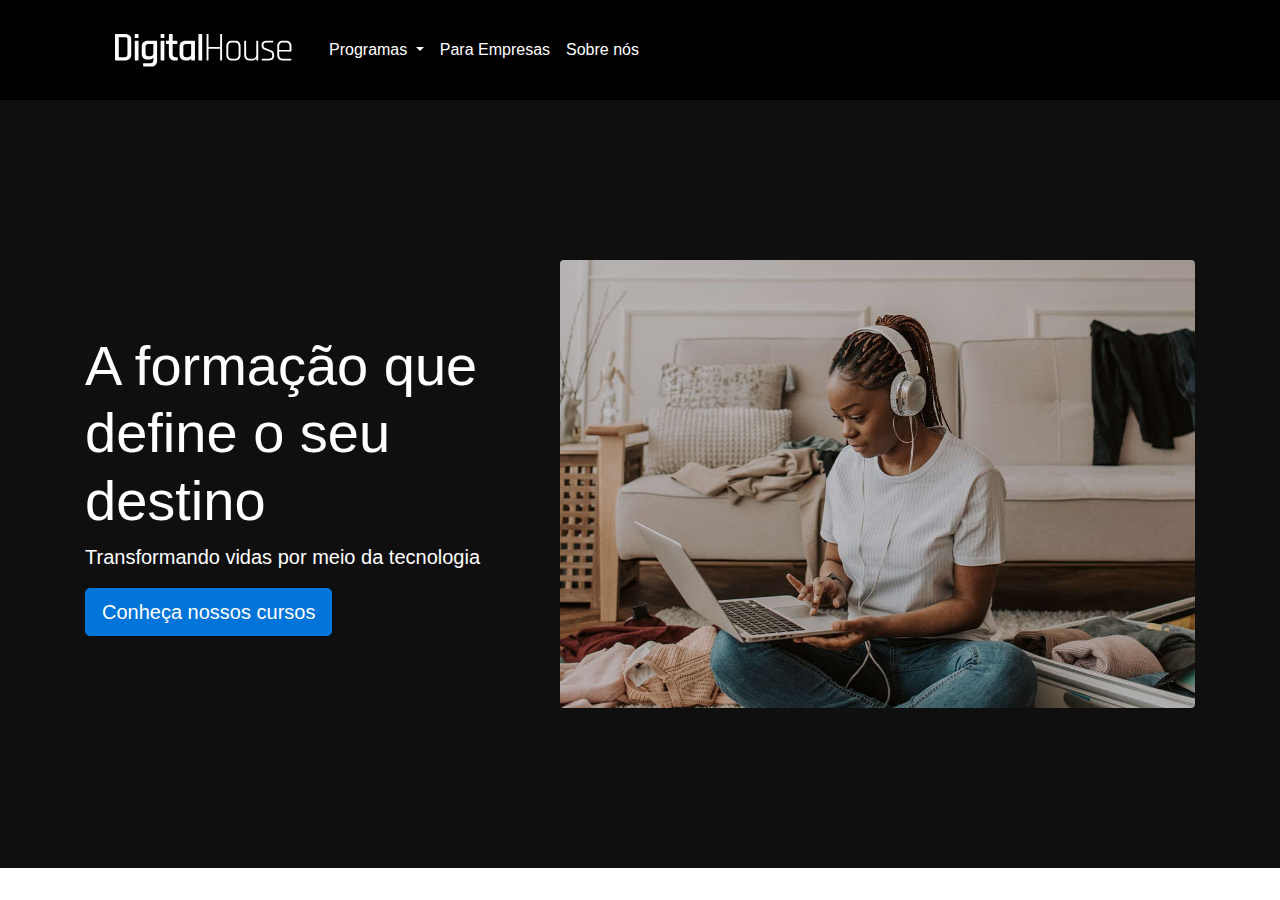
<file: digitalhouse/ctd/2-front-1/_projeto_/index.html>
<!DOCTYPE html>
<html lang="pt-br">
<head>
    <meta charset="UTF-8">
    <meta http-equiv="X-UA-Compatible" content="IE=edge">
    <meta name="viewport" content="width=device-width, initial-scale=1, shrink-to-fit=no">
    <link rel="preconnect" href="https://fonts.googleapis.com">
    <link rel="preconnect" href="https://fonts.gstatic.com">
    <link rel="stylesheet" data-href="https://fonts.googleapis.com/css2?family=Inter:wght@400;500;600;700;800&amp;display=swap">
    <link rel="stylesheet" href="./public/style.css">
    <title>Digital House</title>
</head>
<body>
    <!-- 1. Navegação Principal -->
    <div class="container-fluid bg-dark">
        <div class="container">
            <div class="row">
                <div class="col-12">
                    <nav class="navbar navbar-expand-lg py-3">
                        <a class="navbar-brand text-white" href="#">
                            <svg width="204" height="58" viewBox="0 0 204 58" fill="none" xmlns="http://www.w3.org/2000/svg">
                                <path d="M28.6377 14.5754C27.573 13.5294 26.0942 13.0063 24.2012 13.0063H14.667C14.5758 12.9928 14.4826 13.0011 14.3952 13.0306C14.3078 13.06 14.2287 13.1099 14.1644 13.1759C14.1001 13.242 14.0525 13.3224 14.0255 13.4105C13.9985 13.4985 13.9928 13.5918 14.009 13.6825V38.7941C13.9962 38.8834 14.0044 38.9744 14.0329 39.0599C14.0615 39.1455 14.1096 39.2232 14.1734 39.287C14.2373 39.3507 14.3151 39.3988 14.4008 39.4272C14.4865 39.4557 14.5776 39.4639 14.667 39.4511H24.2012C26.0857 39.4511 27.5645 38.9196 28.6377 37.8565C29.7109 36.7934 30.2432 35.3232 30.2347 33.4459V18.1824C30.2475 16.2721 29.7077 15.6183 28.6377 14.5754ZM26.4498 33.2832C26.4498 35.1967 25.5193 36.1535 23.6582 36.1535H18.1964C18.1385 36.162 18.0795 36.1569 18.0239 36.1386C17.9683 36.1203 17.9178 36.0894 17.8762 36.0482C17.8347 36.0071 17.8033 35.9568 17.7846 35.9015C17.7659 35.8461 17.7604 35.7872 17.7684 35.7293V16.6803C17.7684 16.4252 17.909 16.2944 18.1964 16.2944H23.6582C25.5171 16.2944 26.4498 16.4252 26.4498 18.3323V33.2832Z" fill="#FDFDFD"/>
                                <path d="M36.8751 19.7037H34.3902C33.9782 19.7037 33.7705 19.9205 33.7705 20.3606V38.7782C33.7577 38.8675 33.7659 38.9585 33.7944 39.044C33.823 39.1296 33.8711 39.2073 33.9349 39.2711C33.9988 39.3348 34.0766 39.3828 34.1623 39.4113C34.248 39.4398 34.3391 39.448 34.4285 39.4352H36.9103C37.0836 39.452 37.2569 39.403 37.3958 39.2981C37.5032 39.1473 37.551 38.9621 37.5299 38.7782V20.3606C37.5426 20.2717 37.5345 20.181 37.5061 20.0957C37.4777 20.0105 37.4299 19.9329 37.3665 19.8692C37.303 19.8056 37.2256 19.7575 37.1403 19.7287C37.0551 19.7 36.9643 19.6914 36.8751 19.7037V19.7037Z" fill="#FDFDFD"/>
                                <path d="M55.4323 19.7036H46.7509C44.8643 19.7036 43.3929 20.2245 42.3368 21.2663C41.2806 22.3081 40.7483 23.7858 40.7397 25.6993V32.47C40.7397 34.3835 41.2369 35.8611 42.2314 36.9029C43.2258 37.9447 44.6524 38.4656 46.5114 38.4656H48.2553C50.2186 38.4656 51.5239 37.7693 52.1712 36.3767H52.3245V39.3203C52.3245 41.2339 51.3823 42.1906 49.4978 42.1906H42.7903C42.7006 42.1777 42.6091 42.1859 42.5232 42.2145C42.4372 42.2432 42.3592 42.2915 42.2952 42.3557C42.2313 42.4198 42.1833 42.498 42.155 42.5839C42.1267 42.6699 42.119 42.7613 42.1323 42.8508V44.8632C42.1323 45.2746 42.3495 45.4787 42.7903 45.4787H50.0759C51.9604 45.4787 53.4392 44.9578 54.5124 43.916C55.5856 42.8742 56.1179 41.4093 56.1094 39.5213V20.3861C56.1286 19.9205 55.8954 19.7036 55.4323 19.7036ZM52.3309 31.8895C52.3309 34.0582 51.2715 35.1414 49.1528 35.1393H47.2939C45.4605 35.1393 44.5438 34.1826 44.5438 32.2691V25.8524C44.5438 23.9389 45.4605 22.9821 47.2939 22.9821H51.9061C52.1903 22.9821 52.3309 23.1097 52.3309 23.368V31.8895Z" fill="#FDFDFD"/>
                                <path d="M62.7147 19.7036H60.2361C59.8209 19.7036 59.6165 19.9205 59.6165 20.3606V38.7782C59.6037 38.8674 59.6118 38.9584 59.6404 39.044C59.6689 39.1295 59.717 39.2073 59.7809 39.271C59.8447 39.3348 59.9226 39.3828 60.0082 39.4113C60.0939 39.4398 60.1851 39.448 60.2745 39.4351H62.7466C62.9191 39.4531 63.0918 39.404 63.2289 39.298C63.3393 39.1485 63.3884 38.9626 63.3663 38.7782V20.3606C63.3782 20.2721 63.3696 20.182 63.3412 20.0973C63.3128 20.0126 63.2653 19.9356 63.2023 19.8721C63.1394 19.8086 63.0627 19.7605 62.9781 19.7312C62.8936 19.702 62.8035 19.6926 62.7147 19.7036Z" fill="#FDFDFD"/>
                                <path d="M76.0851 36.1439H74.5648C72.626 36.1439 71.655 35.2063 71.655 33.3215V23.3776C71.655 23.1193 71.7987 22.9917 72.083 22.9917H75.6891C76.1522 22.9917 76.3854 22.7844 76.3854 22.373V20.3606C76.3854 19.9205 76.1522 19.7036 75.6891 19.7036H72.0926C71.8083 19.7036 71.6646 19.5729 71.6646 19.3146V13.7749C71.6774 13.6874 71.6699 13.598 71.6426 13.5138C71.6154 13.4296 71.5691 13.3528 71.5073 13.2893C71.4456 13.2257 71.37 13.1773 71.2865 13.1476C71.203 13.1179 71.1138 13.1077 71.0258 13.118H68.5823C68.1192 13.118 67.886 13.3348 67.886 13.7749V19.3146C67.8934 19.3671 67.8885 19.4206 67.8717 19.4709C67.8549 19.5213 67.8267 19.567 67.7893 19.6047C67.7519 19.6423 67.7063 19.6709 67.656 19.688C67.6058 19.7052 67.5522 19.7105 67.4996 19.7036H65.6215C65.5334 19.6934 65.4442 19.7036 65.3607 19.7333C65.2772 19.763 65.2016 19.8114 65.1399 19.8749C65.0781 19.9384 65.0319 20.0153 65.0046 20.0995C64.9773 20.1837 64.9698 20.273 64.9827 20.3606V22.373C64.9628 22.5448 65.0109 22.7176 65.1168 22.8546C65.2666 22.9647 65.4527 23.0138 65.6374 22.9917H67.4996C67.5498 22.9889 67.6 22.9972 67.6466 23.0161C67.6933 23.0349 67.7352 23.0638 67.7693 23.1006C67.8035 23.1375 67.8291 23.1814 67.8443 23.2293C67.8595 23.2772 67.8639 23.3278 67.8573 23.3776V33.516C67.8573 35.3998 68.3992 36.8562 69.4831 37.8852C70.5669 38.9143 72.0649 39.4309 73.9771 39.4352H76.0723C76.5387 39.4352 76.7718 39.2311 76.7718 38.8165V36.8041C76.8006 36.3672 76.5514 36.1439 76.0851 36.1439Z" fill="#FDFDFD"/>
                                <path d="M93.2498 19.7036H84.5717C82.6552 19.7036 81.1753 20.2245 80.132 21.2663C79.0886 22.3081 78.5669 23.7858 78.5669 25.6993V33.4363C78.5669 35.3179 79.0886 36.7881 80.132 37.8469C81.1753 38.9058 82.6552 39.4373 84.5717 39.4415H86.0824C88.0691 39.4415 89.3733 38.758 89.9951 37.3909H90.1516V38.7846C90.1388 38.8738 90.147 38.9648 90.1755 39.0504C90.204 39.1359 90.2521 39.2137 90.316 39.2774C90.3799 39.3412 90.4577 39.3892 90.5434 39.4177C90.6291 39.4462 90.7202 39.4543 90.8096 39.4415H93.2498C93.7162 39.4415 93.9493 39.2215 93.9493 38.7846V20.3606C93.9493 19.9205 93.7289 19.7036 93.2498 19.7036ZM90.1516 32.8559C90.1516 35.05 89.087 36.146 86.9576 36.1439H85.1051C83.2419 36.1439 82.3114 35.1872 82.3135 33.2736V25.8524C82.3135 23.9389 83.244 22.9821 85.1051 22.9821H89.714C89.9983 22.9821 90.142 23.1097 90.142 23.368L90.1516 32.8559Z" fill="#FDFDFD"/>
                                <path d="M100.535 13.0446H98.0952C98.0054 13.0318 97.9139 13.0401 97.8278 13.0687C97.7418 13.0974 97.6636 13.1457 97.5994 13.2097C97.5353 13.2738 97.4869 13.3518 97.4582 13.4378C97.4295 13.5237 97.4213 13.6151 97.4341 13.7048V38.7654C97.4218 38.8549 97.4305 38.9459 97.4594 39.0314C97.4884 39.1169 97.5368 39.1946 97.6009 39.2582C97.6649 39.3219 97.7429 39.3699 97.8287 39.3984C97.9145 39.4268 98.0057 39.4351 98.0952 39.4224H100.535C100.625 39.4351 100.716 39.4268 100.802 39.3984C100.888 39.3699 100.966 39.3219 101.03 39.2582C101.094 39.1946 101.142 39.1169 101.171 39.0314C101.2 38.9459 101.209 38.8549 101.197 38.7654V13.7175C101.212 13.6269 101.205 13.534 101.177 13.4464C101.15 13.3588 101.102 13.279 101.037 13.2134C100.973 13.1478 100.894 13.0983 100.807 13.069C100.719 13.0397 100.626 13.0313 100.535 13.0446Z" fill="#FDFDFD"/>
                                <path d="M120.648 13.0063H119.524C119.265 13.0063 119.137 13.1626 119.137 13.472V25.5909C119.137 25.8205 119.006 25.9385 118.748 25.9385H107.888C107.629 25.9385 107.502 25.8205 107.502 25.5909V13.472C107.502 13.1531 107.358 13.0063 107.074 13.0063H105.949C105.691 13.0063 105.563 13.1626 105.563 13.472V38.9855C105.563 39.3044 105.691 39.4511 105.949 39.4511H107.074C107.358 39.4511 107.502 39.298 107.502 38.9855V28.0338C107.502 27.8042 107.629 27.683 107.888 27.683H118.748C119.006 27.683 119.137 27.8042 119.137 28.0338V38.9823C119.137 39.3012 119.265 39.4479 119.524 39.4479H120.648C120.932 39.4479 121.073 39.2948 121.073 38.9823V13.472C121.073 13.1626 120.932 13.0063 120.648 13.0063Z" fill="#FDFDFD"/>
                                <path d="M134.092 19.7036H130.757C129.081 19.7036 127.758 20.1937 126.787 21.1739C125.816 22.154 125.337 23.4945 125.35 25.1954V33.9402C125.35 35.6411 125.833 36.9816 126.8 37.9618C127.766 38.9419 129.09 39.433 130.77 39.4352H134.104C135.784 39.4352 137.115 38.944 138.097 37.9618C139.079 36.9795 139.569 35.639 139.569 33.9402V25.1954C139.569 23.4945 139.079 22.154 138.097 21.1739C137.115 20.1937 135.78 19.7036 134.092 19.7036ZM137.621 33.9019C137.621 35.1138 137.302 36.0482 136.663 36.7084C136.024 37.3686 135.12 37.6907 133.932 37.6907H130.907C129.722 37.6907 128.815 37.3718 128.195 36.7084C127.576 36.0451 127.266 35.1138 127.266 33.9019V25.2369C127.266 24.0218 127.585 23.0842 128.195 22.4304C128.806 21.7766 129.722 21.4418 130.907 21.4418H133.932C135.12 21.4418 136.03 21.7713 136.663 22.4304C137.302 23.0682 137.621 24.025 137.621 25.2369V33.9019Z" fill="#FDFDFD"/>
                                <path d="M156.836 19.7036H155.715C155.431 19.7036 155.287 19.8567 155.287 20.1661V33.9019C155.287 35.1138 154.933 36.0493 154.224 36.7084C153.515 37.3675 152.539 37.6949 151.298 37.6907H148.778C147.59 37.6907 146.686 37.3718 146.063 36.6861C145.44 36.0004 145.134 35.0723 145.134 33.8636V20.1661C145.134 19.8472 144.99 19.7036 144.712 19.7036H143.584C143.329 19.7036 143.198 19.8567 143.198 20.1661V33.9402C143.198 35.6411 143.675 36.9816 144.629 37.9618C145.583 38.9419 146.889 39.433 148.548 39.4352H151.103C153.115 39.4352 154.458 38.7633 155.131 37.4196H155.287V38.9695C155.287 39.2885 155.431 39.4352 155.715 39.4352H156.836C157.095 39.4352 157.226 39.2821 157.226 38.9695V20.1533C157.226 19.8567 157.095 19.7036 156.836 19.7036Z" fill="#FDFDFD"/>
                                <path d="M169.82 29.3095L164.975 27.3641C164.289 27.1601 163.658 26.8024 163.132 26.318C162.924 26.0876 162.765 25.8185 162.662 25.5262C162.56 25.2339 162.516 24.9242 162.535 24.615V23.722C162.538 23.4103 162.611 23.1032 162.748 22.823C162.885 22.5428 163.083 22.2965 163.327 22.1019C163.86 21.6363 164.652 21.4035 165.709 21.4035H171.794C172.078 21.4035 172.222 21.2759 172.222 21.0176V20.1278C172.23 20.07 172.225 20.011 172.206 19.9557C172.187 19.9003 172.156 19.8501 172.114 19.8089C172.073 19.7677 172.022 19.7368 171.967 19.7185C171.911 19.7003 171.852 19.6952 171.794 19.7037H165.521C162.184 19.7037 160.516 21.2121 160.516 24.2291C160.516 25.4686 160.794 26.435 161.35 27.1281C161.905 27.8265 162.844 28.4357 164.16 28.9459L169.002 30.8084C170.453 31.3229 171.176 32.4179 171.174 34.0933V35.0245C171.174 36.8296 170.012 37.7321 167.686 37.7321H161.139C160.854 37.7321 160.711 37.8629 160.711 38.118V39.0078C160.702 39.0659 160.707 39.1252 160.726 39.181C160.744 39.2368 160.775 39.2875 160.817 39.329C160.859 39.3705 160.909 39.4018 160.965 39.4202C161.021 39.4386 161.081 39.4438 161.139 39.4352H167.881C169.689 39.4352 171.025 39.061 171.89 38.3126C172.754 37.5642 173.188 36.4161 173.19 34.8683C173.19 33.3204 172.964 32.1149 172.513 31.2517C172.062 30.3874 171.162 29.7337 169.82 29.3095Z" fill="#FDFDFD"/>
                                <path d="M185.011 19.7036H181.677C179.997 19.7036 178.672 20.1937 177.703 21.1739C176.745 22.1498 176.25 23.4924 176.25 25.1954V33.9402C176.25 35.64 176.739 36.9827 177.703 37.9618C178.668 38.9408 179.997 39.4352 181.677 39.4352H189.777C189.835 39.4432 189.894 39.4377 189.949 39.419C190.005 39.4003 190.055 39.369 190.096 39.3275C190.137 39.2861 190.168 39.2356 190.187 39.1801C190.205 39.1246 190.21 39.0656 190.201 39.0078V38.118C190.21 38.0602 190.205 38.0012 190.187 37.9457C190.168 37.8903 190.137 37.8398 190.096 37.7983C190.055 37.7568 190.005 37.7255 189.949 37.7069C189.894 37.6882 189.835 37.6826 189.777 37.6907H181.83C180.642 37.6907 179.739 37.3633 179.121 36.7084C178.504 36.0536 178.193 35.1181 178.189 33.9019V30.9232C178.186 30.8772 178.193 30.8311 178.209 30.7881C178.226 30.7451 178.252 30.7062 178.285 30.6741C178.318 30.642 178.358 30.6174 178.401 30.602C178.445 30.5867 178.491 30.5809 178.537 30.5852H190.007C190.07 30.5942 190.135 30.5884 190.195 30.5682C190.256 30.548 190.311 30.514 190.356 30.4688C190.402 30.4236 190.436 30.3685 190.456 30.3079C190.476 30.2473 190.482 30.1828 190.473 30.1195V25.1954C190.473 23.4945 189.982 22.154 189.001 21.1739C188.019 20.1937 186.689 19.7036 185.011 19.7036ZM188.525 28.678C188.53 28.725 188.524 28.7725 188.508 28.8171C188.493 28.8617 188.467 28.9023 188.434 28.9359C188.401 28.9694 188.36 28.9952 188.316 29.0113C188.271 29.0273 188.224 29.0333 188.176 29.0288H178.537C178.49 29.0333 178.442 29.0273 178.398 29.0113C178.353 28.9952 178.313 28.9694 178.28 28.9359C178.246 28.9023 178.221 28.8617 178.205 28.8171C178.189 28.7725 178.184 28.725 178.189 28.678V25.2369C178.189 24.0218 178.508 23.0842 179.121 22.4304C179.735 21.7766 180.642 21.4418 181.83 21.4418H184.896C186.082 21.4418 186.985 21.7713 187.605 22.4304C188.244 23.0682 188.534 24.025 188.534 25.2369L188.525 28.678Z" fill="#FDFDFD"/>
                                <path d="M36.9103 13.0956H34.3902C34.3058 13.0839 34.2198 13.0919 34.139 13.119C34.0583 13.1462 33.9849 13.1917 33.9248 13.252C33.8647 13.3124 33.8195 13.3858 33.7927 13.4666C33.7659 13.5474 33.7583 13.6333 33.7706 13.7175V16.4156C33.7706 16.8525 33.9782 17.0534 34.3902 17.0534H36.9103C37.3223 17.0534 37.5299 16.8365 37.5299 16.4156V13.7175C37.5422 13.6333 37.5346 13.5474 37.5078 13.4666C37.481 13.3858 37.4358 13.3124 37.3757 13.252C37.3156 13.1917 37.2423 13.1462 37.1615 13.119C37.0807 13.0919 36.9947 13.0839 36.9103 13.0956V13.0956Z" fill="#FDFDFD"/>
                                <path d="M62.7467 13.0956H60.2266C60.1422 13.0839 60.0562 13.0919 59.9755 13.119C59.8947 13.1462 59.8213 13.1917 59.7612 13.252C59.7011 13.3124 59.6559 13.3858 59.6291 13.4666C59.6024 13.5474 59.5948 13.6333 59.607 13.7175V16.4156C59.607 16.8525 59.8114 17.0534 60.2266 17.0534H62.7467C63.1588 17.0534 63.3664 16.8365 63.3664 16.4156V13.7175C63.3786 13.6333 63.371 13.5474 63.3442 13.4666C63.3175 13.3858 63.2722 13.3124 63.2121 13.252C63.152 13.1917 63.0787 13.1462 62.9979 13.119C62.9171 13.0919 62.8311 13.0839 62.7467 13.0956V13.0956Z" fill="#FDFDFD"/>
                            </svg>
                        </a>
                        
                        <button class="navbar-toggler" type="button" data-toggle="collapse" data-target="#conteudoNavbarSuportado" aria-controls="conteudoNavbarSuportado" aria-expanded="false" aria-label="Alterna navegação">
                          <span class="navbar-toggler-icon"></span>
                        </button>
                      
                        <div class="collapse navbar-collapse" id="conteudoNavbarSuportado">
                          <ul class="navbar-nav mr-auto">
                            <li class="nav-item dropdown">
                                <a class="nav-link text-white dropdown-toggle" href="#" id="navbarDropdown" role="button" data-toggle="dropdown" aria-haspopup="true" aria-expanded="false">
                                  Programas
                                </a>
                                <div class="dropdown-menu" aria-labelledby="navbarDropdown">
                                  <a class="dropdown-item" href="#">CTD</a>
                                  <a class="dropdown-item" href="#">Data Analytics</a>
                                  <a class="dropdown-item" href="#">Experiência do Usuário</a>
                                </div>
                            </li>
                            <li class="nav-item active">
                                <a class="nav-link text-white" href="#">Para Empresas</span></a>
                            </li>
                            <li class="nav-item">
                                <a class="nav-link text-white" href="#">Sobre nós</a>
                            </li>
                          </ul>
                        </div>
                      </nav>
                </div>
            </div>
        </div>
    </div>
    <!-- 2. Banner Principal -->
    <div class="l-banner container-fluid bg-secondary py-5 d-flex align-items-center">
        <div class="container">
            <div class="row">
                <div class="col-12 col-md-5 d-flex align-items-center">
                    <section class="text-white">
                        <h1 class="display-4">A formação que define o seu destino</h1>
                        <p class="lead">Transformando vidas por meio da tecnologia</p>
                        <a class="btn btn-primary btn-lg" href="/">Conheça nossos cursos</a>
                    </section>
                </div>
                <div class="col-12 col-md-7">
                    <img class="rounded" width="100%" src="./public/imagens/9611210f-6fcb-4791-a97a-49aaf6c23666_home-hero.jpeg" alt="">
                </div>
            </div>
        </div>
    </div>

    <!-- JavaScript (Opcional) -->
    <!-- jQuery primeiro, depois Popper.js, depois Bootstrap JS -->
    <script src="https://code.jquery.com/jquery-3.3.1.slim.min.js" integrity="sha384-q8i/X+965DzO0rT7abK41JStQIAqVgRVzpbzo5smXKp4YfRvH+8abtTE1Pi6jizo" crossorigin="anonymous"></script>
    <script src="https://cdnjs.cloudflare.com/ajax/libs/popper.js/1.14.3/umd/popper.min.js" integrity="sha384-ZMP7rVo3mIykV+2+9J3UJ46jBk0WLaUAdn689aCwoqbBJiSnjAK/l8WvCWPIPm49" crossorigin="anonymous"></script>
    <script src="https://stackpath.bootstrapcdn.com/bootstrap/4.1.3/js/bootstrap.min.js" integrity="sha384-ChfqqxuZUCnJSK3+MXmPNIyE6ZbWh2IMqE241rYiqJxyMiZ6OW/JmZQ5stwEULTy" crossorigin="anonymous"></script>
</body>
</html>
</file>
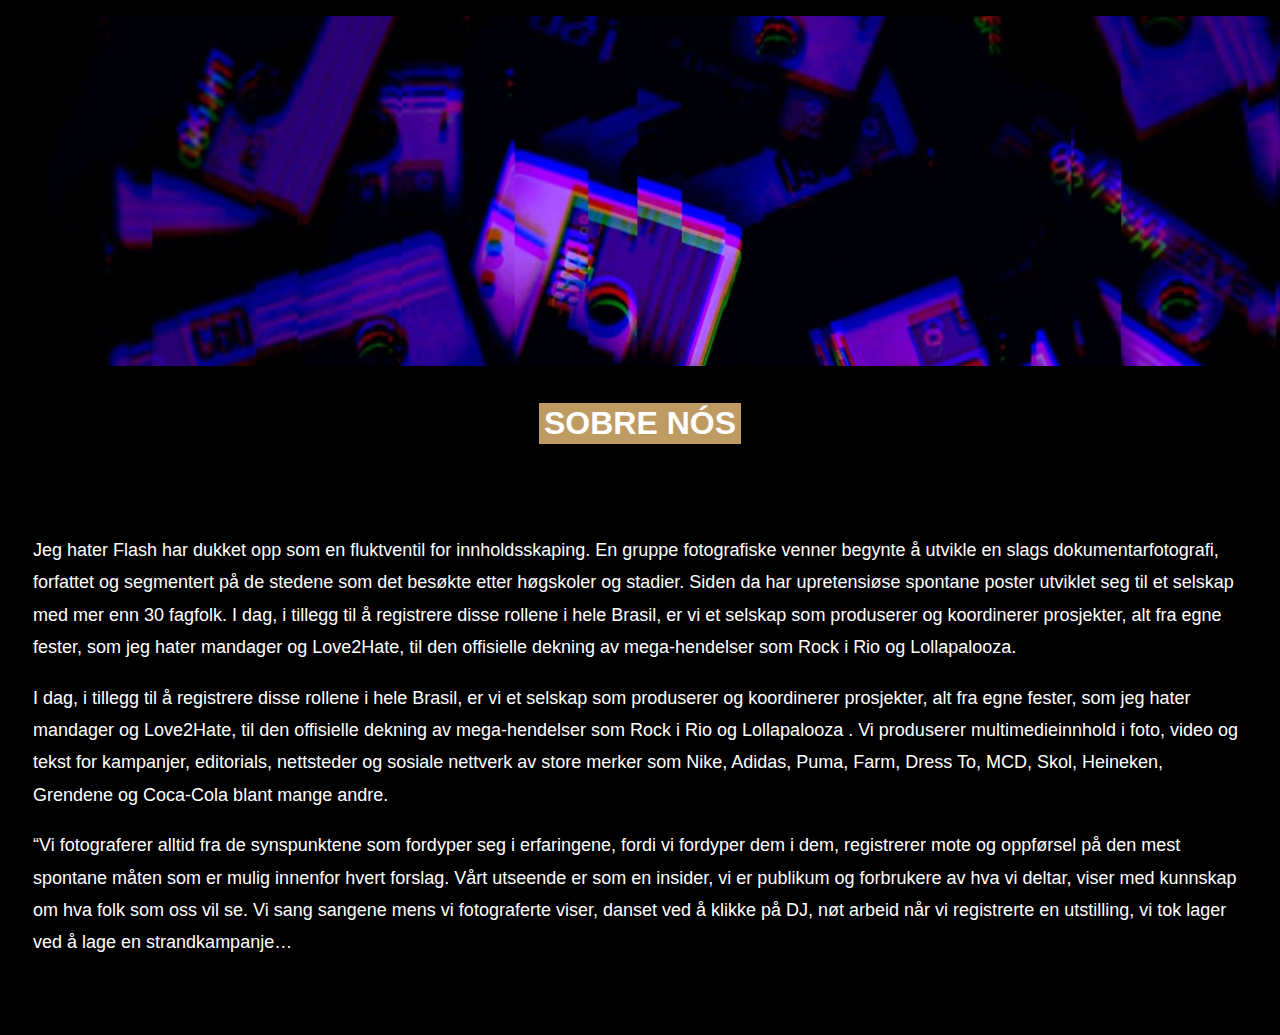
<file: digitalhouse/ctd/2-front-1/aula07/index.html>
<!DOCTYPE html>
<html lang="pt-br">
<head>
    <meta charset="UTF-8">
    <meta http-equiv="X-UA-Compatible" content="IE=edge">
    <meta name="viewport" content="width=device-width, initial-scale=1.0">
    <title>Aula 07 - CSS: Seletores</title>
    <!-- Documentação: https://developer.mozilla.org/en-US/docs/Web/HTML/Link_types -->
    <link rel="stylesheet" href="./style.css">
</head>
<body>
    
    <figure class="cabecalho">
        <img class="cabecalho__imagem" src="./imagens/cabecalho.png" alt="Imagem de VHS do nirvana.">
    </figure>
    
    <article class="conteudo">
        <h1 class="conteudo__titulo">Sobre nós</h1>
        <div class="conteudo__corpo">
            <p>Jeg hater Flash har dukket opp som en fluktventil for innholdsskaping. En gruppe fotografiske venner begynte å utvikle en slags dokumentarfotografi, forfattet og segmentert på de stedene som det besøkte etter høgskoler og stadier. Siden da har upretensiøse spontane poster utviklet seg til et selskap med mer enn 30 fagfolk. I dag, i tillegg til å registrere disse rollene i hele Brasil, er vi et selskap som produserer og koordinerer prosjekter, alt fra egne fester, som jeg hater mandager og Love2Hate, til den offisielle dekning av mega-hendelser som Rock i Rio og Lollapalooza.</p>
            <p>I dag, i tillegg til å registrere disse rollene i hele Brasil, er vi et selskap som produserer og koordinerer prosjekter, alt fra egne fester, som jeg hater mandager og Love2Hate, til den offisielle dekning av mega-hendelser som Rock i Rio og Lollapalooza . Vi produserer multimedieinnhold i foto, video og tekst for kampanjer, editorials, nettsteder og sosiale nettverk av store merker som Nike, Adidas, Puma, Farm, Dress To, MCD, Skol, Heineken, Grendene og Coca-Cola blant mange andre.</p>
            <p>“Vi fotograferer alltid fra de synspunktene som fordyper seg i erfaringene, fordi vi fordyper dem i dem, registrerer mote og oppførsel på den mest spontane måten som er mulig innenfor hvert forslag. Vårt utseende er som en insider, vi er publikum og forbrukere av hva vi deltar, viser med kunnskap om hva folk som oss vil se. Vi sang sangene mens vi fotograferte viser, danset ved å klikke på DJ, nøt arbeid når vi registrerte en utstilling, vi tok lager ved å lage en strandkampanje…</p>
        </div>
    </article>
    
</body>
</html>
</file>
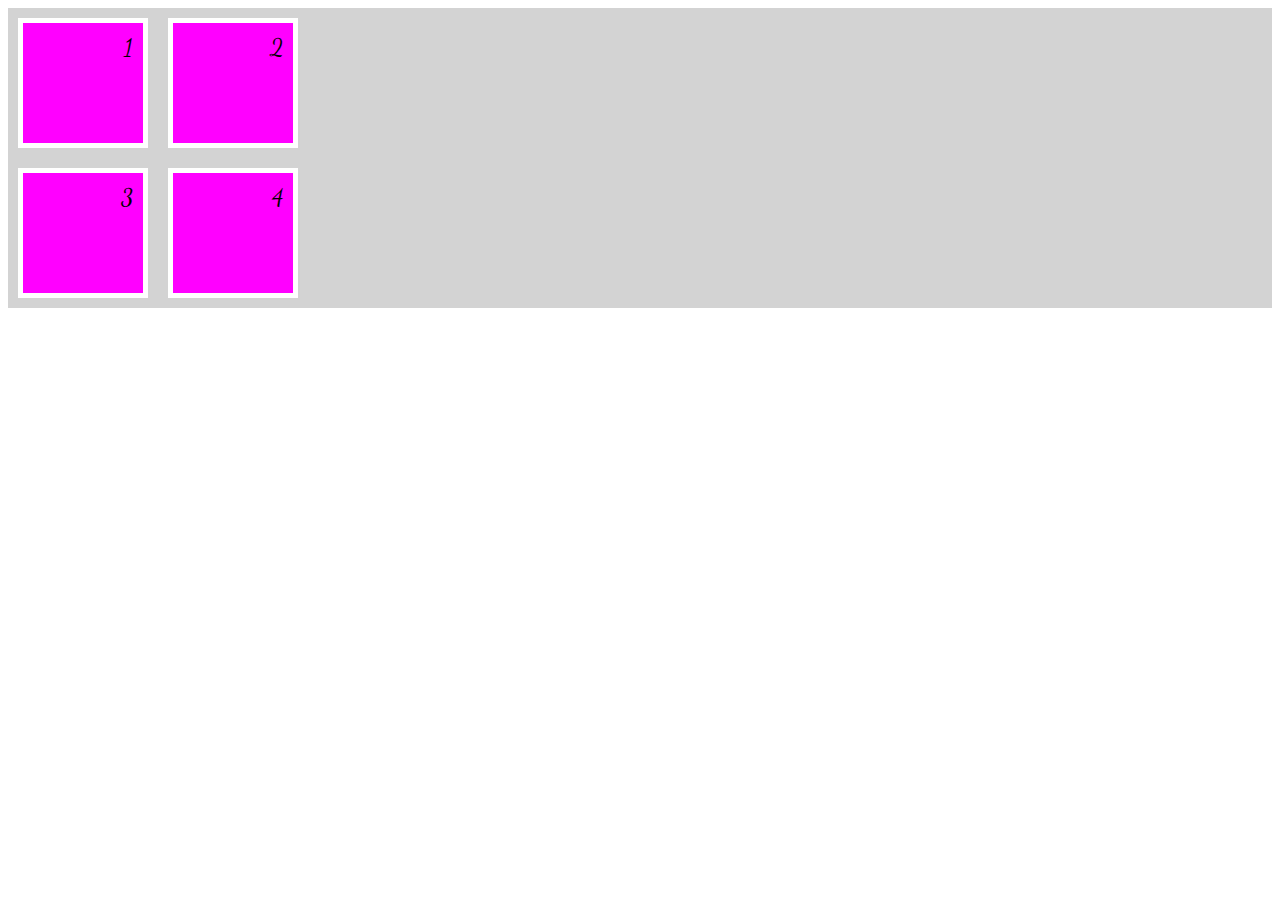
<file: digitalhouse/ctd/2-front-1/aula08/index.html>
<!DOCTYPE html>
<html lang="pt-br">
<head>
    <meta charset="UTF-8">
    <meta http-equiv="X-UA-Compatible" content="IE=edge">
    <meta name="viewport" content="width=device-width, initial-scale=1.0">
    <title>Aula 08 - Propriedades de estilização</title>
    <link rel="preconnect" href="https://fonts.googleapis.com">
    <link rel="preconnect" href="https://fonts.gstatic.com" crossorigin>
    <link href="https://fonts.googleapis.com/css2?family=Dancing+Script:wght@700&display=swap" rel="stylesheet">
    <style type="text/css">
        .boxe {
            /* Personalização */
            background-color: fuchsia;
            /*             
            border-width: 5px;
            border-style: solid;
            border-color: white;
            */
            border: 5px solid white;
            font-family: 'Dancing Script', cursive, Georgia;
            font-size: 24px;
            /* Dimensões */
            height: 100px;
            width: 100px;
                /* 1. Espaçamento externo */
                /* margin: 10px; */
                /*
                margin-top: 10px;
                margin-right: 10px;
                margin-bottom: 10px;
                margin-left: 10px;
                */
                margin: 10px 10px 10px 10px; /* topo, direita, baixo, esquerda */
                /* 2. Espaçamento interno */
                /* padding: 10px; */
                /*                
                padding-top: 10px;
                padding-right: 10px;
                padding-bottom: 10px;
                padding-left: 10px;
                */
                padding: 10px 10px 10px 10px; /* topo, direita, baixo, esquerda */
            /* Posicionamento */
            float: left;
            text-align: right;
        }
        
        .conteudo {
            background-color: lightgray;
            overflow: auto;
        }

        .quebrar-linha {
            clear: both;
        }
    </style>
</head>
<body>
    <!--
        width: 100%;
        height: auto;
    -->
    <div class="conteudo">
        <div class="boxe">1</div>
        <div class="boxe">2</div>
        <div class="boxe quebrar-linha">3</div>
        <div class="boxe">4</div>
    </div>
</body>
</html>
</file>
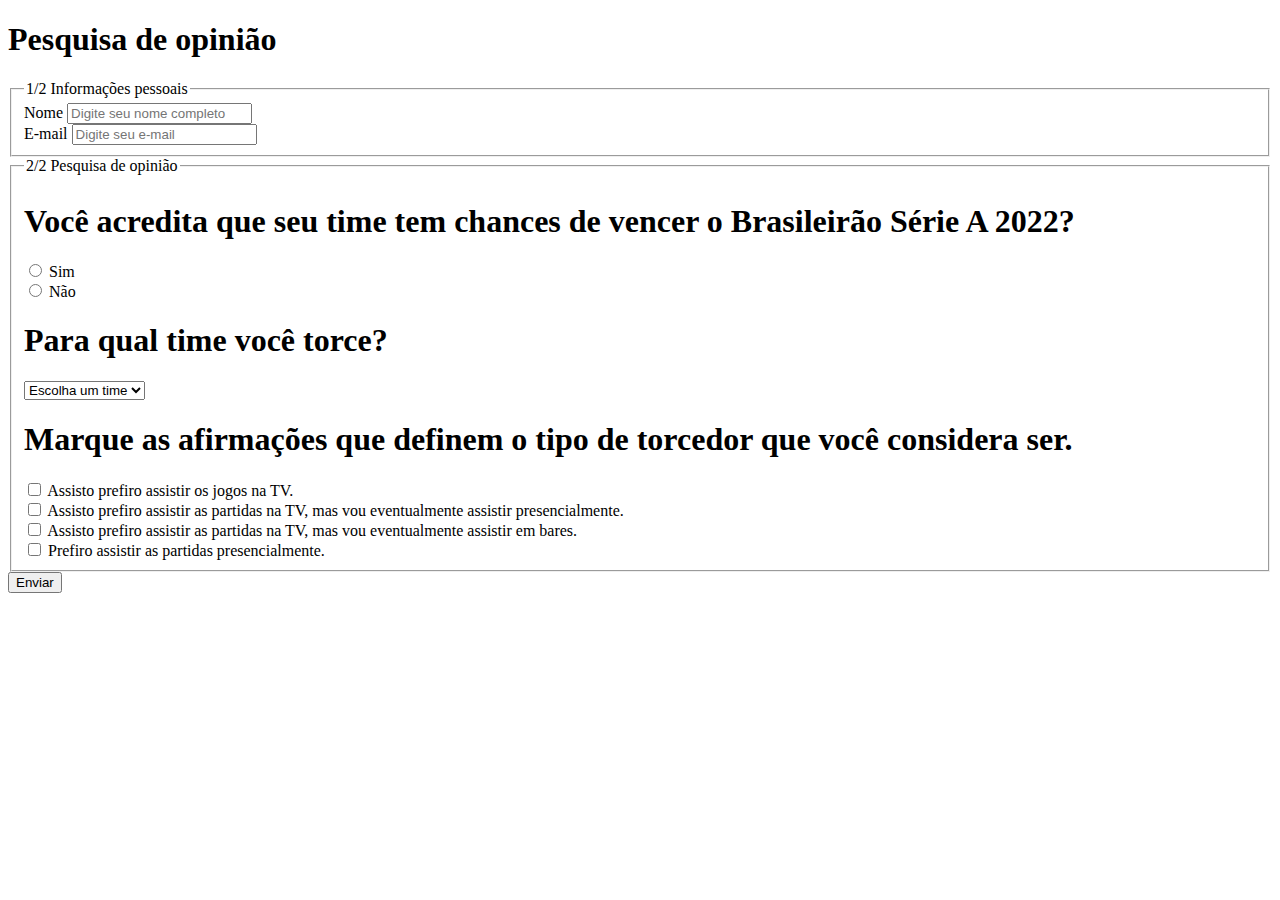
<file: digitalhouse/ctd/2-front-1/aula12/index.html>
<!DOCTYPE html>
<html lang="pt-br">

<head>
    <meta charset="UTF-8">
    <meta http-equiv="X-UA-Compatible" content="IE=edge">
    <meta name="viewport" content="width=device-width, initial-scale=1.0">
    <title>Aula 12 - Formulário 2/2</title>
    <style type="text/css">

    </style>
</head>

<body>
    <div class="conteudo">
        <h1 class="conteudo__titulo">Pesquisa de opinião</h1>
        <form 
            class="formulario" 
            method="get" 
            action="https://api.sistema.com/cadastrar"
        >
            <fieldset class="formulario__sessao">
                <legend class="formulario__legenda">1/2 Informações pessoais</legend>
                <div class="formulario__grupo">
                    <label class="formulario__rotulo" for="nome">Nome</label>
                    <input 
                        class="formulario__campo" 
                        type="text"
                        id="nome" 
                        name="nome"
                        placeholder="Digite seu nome completo"
                    >
                </div>
                <div class="formulario__grupo">
                    <label class="formulario__rotulo" for="email">E-mail</label>
                    <input 
                        class="formulario__campo" 
                        type="email"
                        id="email" 
                        name="email"
                        placeholder="Digite seu e-mail"
                    >
                </div>
            </fieldset>
            <fieldset class="formulario__sessao">
                <legend class="formulario__legenda">2/2 Pesquisa de opinião</legend>
                <!-- Campo do tipo Radio -->
                <div class="formulario__grupo">
                    <h1 class="formulario__enunciado">Você acredita que seu time tem chances de vencer o Brasileirão Série A 2022?</h1>
                    <div>
                        <input 
                            type="radio"
                            id="sim" 
                            name="confiante" 
                            value="sim" 
                        >
                        <label class="formulario__rotulo" for="sim">Sim</label>
                    </div>
                    <div>
                        <input 
                            type="radio" 
                            id="nao"
                            name="confiante" 
                            value="nao" 
                        >
                        <label class="formulario__rotulo" for="nao">Não</label>
                    </div>
                </div>
                <!-- Campo do tipo Select -->
                <div class="formulario__grupo">
                    <h1 class="formulario__enunciado">Para qual time você torce?</h1>
                    <select 
                        name="select"
                    >
                        <option selected disabled>Escolha um time</option>
                        <optgroup label="Carioca">
                            <option value="flamengo">Flamengo</option>
                            <option value="vasco">Vasco</option>
                        </optgroup>
                        <optgroup label="Paulista">
                            <option value="corinthians">Corinthians</option>
                            <option value="palmeiras">Palmeiras</option>
                        </optgroup>
                    </select>
                </div>
                <!-- Campo do tipo Checkbox -->
                <div>
                    <h1 class="formulario__enunciado">Marque as afirmações que definem o tipo de torcedor que você considera ser.</h1>
                    <div>
                        <input 
                            type="checkbox" 
                            id="tv"
                            name="audiencia" 
                            value="tv" 
                        >
                        <label class="formulario__rotulo" for="tv">Assisto prefiro assistir os jogos na TV.</label>
                    </div>
                    <div>
                        <input 
                            type="checkbox"
                            id="eventualmente-presencial" 
                            name="audiencia" 
                            value="eventualmente-presencial" 
                        >
                        <label class="formulario__rotulo" for="eventualmente-presencial">Assisto prefiro assistir as partidas na TV, mas vou eventualmente assistir presencialmente.</label>
                    </div>
                    <div>
                        <input 
                            type="checkbox"
                            id="bares" 
                            name="audiencia" 
                            value="bares" 
                        >
                        <label class="formulario__rotulo" for="bares">Assisto prefiro assistir as partidas na TV, mas vou eventualmente assistir em bares.</label>
                    </div>
                    <div>
                        <input 
                            type="checkbox"
                            id="presencial" 
                            name="audiencia" 
                            value="presencial" 
                        >
                        <label class="formulario__rotulo" for="presencial">Prefiro assistir as partidas presencialmente.</label>
                    </div>
                </div>
            </fieldset>
            <div class="formulario__grupo">
                <button type="submit">Enviar</button>
            </div>
        </form>
    </div>
</body>

</html>
</file>
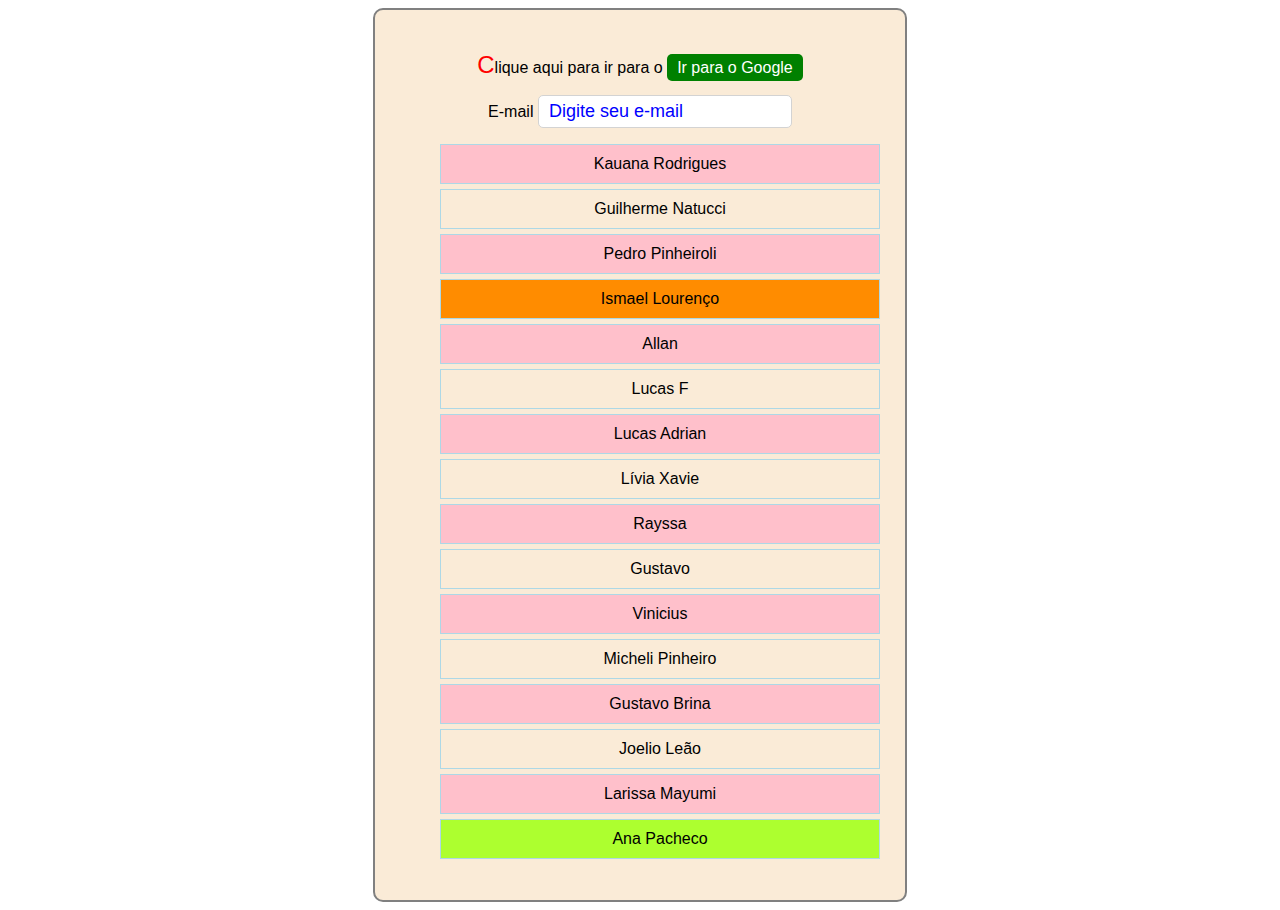
<file: digitalhouse/ctd/2-front-1/aula16/index.html>
<!DOCTYPE html>
<html lang="pt-br">
<head>
    <meta charset="UTF-8">
    <meta http-equiv="X-UA-Compatible" content="IE=edge">
    <meta name="viewport" content="width=device-width, initial-scale=1.0">
    <title>Aula 16 - Seletores CSS 3/3</title>
    <!-- Código fonte da base visual -->
    <link rel="stylesheet" href="style.css">
    <!-- Código fonte da aula -->
    <style type="text/css">

        /* 
            Pseudo-classe = Estado 
        */

        .link {
            background-color: green;
            border-radius: 5px;
            color: white;
            padding: 5px 10px;
            text-decoration: none;
        }

        .link:hover {
            background-color: orangered;
        }

        .link:visited {
            background-color: gray;
        }

        .link:active {
            background-color: orange;
        }

        .formulario__campo {
            border: 1px solid lightgray;
            border-radius: 5px;
            font-size: 18px;
            padding: 5px 10px;
        }

        .formulario__campo:focus {
            box-shadow: 0 0 5px aquamarine;
            outline: none;
        }

        /* 
            Pseudo-elemento = Conteudo 
        */

        .conteudo__paragrafo::first-letter {
            font-size: 24px;
            color: red;
        }

        .list {
            padding: 0;
        }
        
        .lista__item {
            border: 1px solid lightblue;
            padding: 10px 0;
            margin: 5px 0;
            list-style: none;
        }

        .lista__item:first-child {
            background-color: greenyellow;
        }

        .lista__item:last-child {
            background-color: greenyellow;
        }

        .lista__item:nth-child(4) {
            background-color: darkorange;
        }

        /* odd | even */
        .lista__item:nth-child(odd) {
            background-color: pink;
        }

        .formulario__campo::placeholder {
            color: blue;
        }

    </style>
</head>
<body>
     <div class="conteudo">
        
        <p class="conteudo__paragrafo">Clique aqui para ir para o <a class="link" href="https://www.google.com.br" target="_blank">Ir para o Google</a></p>

        <form class="formulario" action="./" method="get">
            <div>
                <label for="email">E-mail</label>
                <input 
                    class="formulario__campo" 
                    name="email" 
                    type="email" 
                    placeholder="Digite seu e-mail"
                >
            </div>
        </form>

        <ul class="lista">
            <li class="lista__item">Kauana Rodrigues</li>
            <li class="lista__item">Guilherme Natucci</li>
            <li class="lista__item">Pedro Pinheiroli</li>
            <li class="lista__item">Ismael Lourenço</li>
            <li class="lista__item">Allan</li>
            <li class="lista__item">Lucas F</li>
            <li class="lista__item">Lucas Adrian</li>
            <li class="lista__item">Lívia Xavie</li>
            <li class="lista__item">Rayssa</li>
            <li class="lista__item">Gustavo</li>
            <li class="lista__item">Vinicius </li>
            <li class="lista__item">Micheli Pinheiro </li>
            <li class="lista__item">Gustavo Brina</li>
            <li class="lista__item">Joelio Leão</li>
            <li class="lista__item">Larissa Mayumi</li>
            <li class="lista__item">Ana Pacheco</li>
        </ul>

    </div>
</body>
</html>
</file>
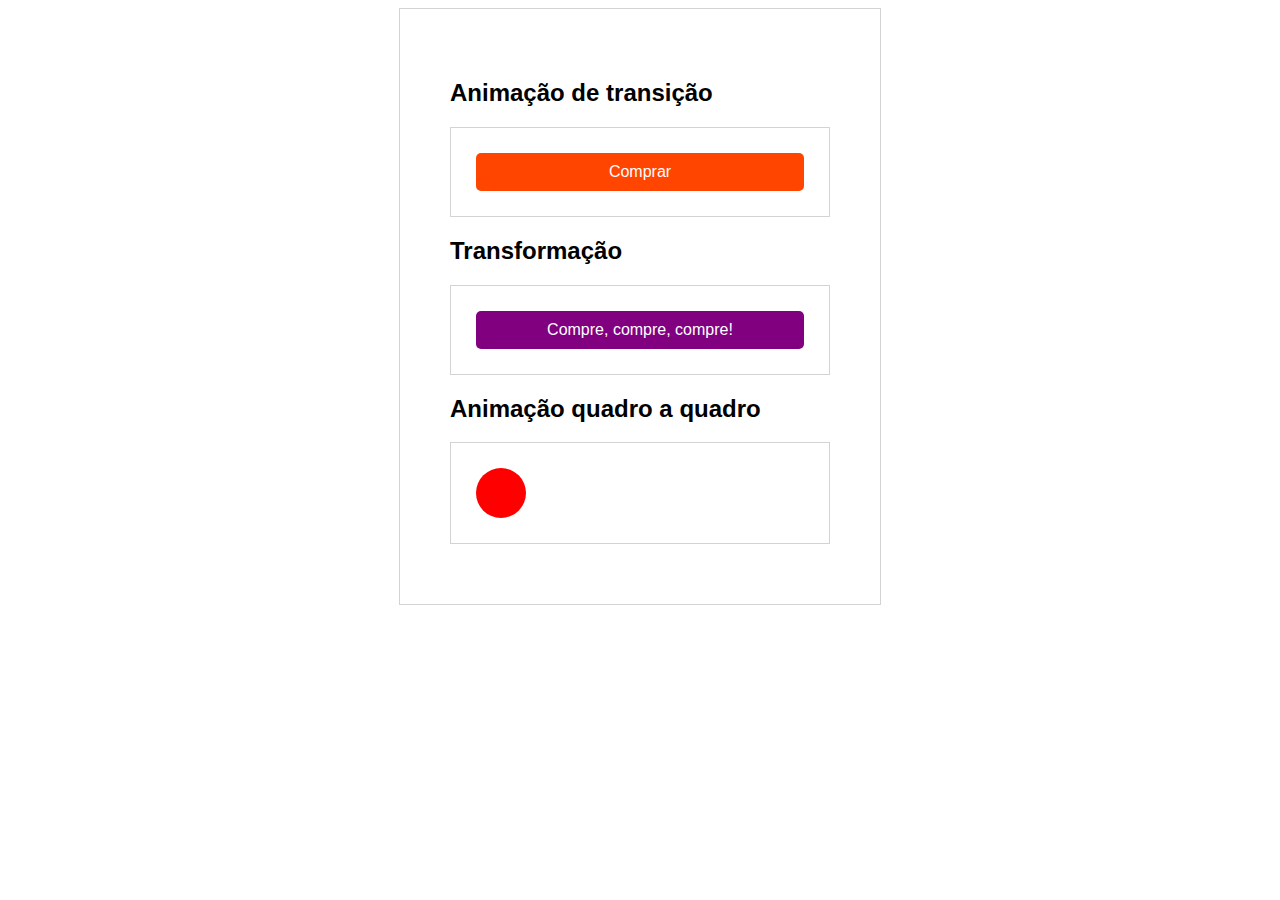
<file: digitalhouse/ctd/2-front-1/aula17/index.html>
<!DOCTYPE html>
<html lang="pt-br">
<head>
    <meta charset="UTF-8">
    <meta http-equiv="X-UA-Compatible" content="IE=edge">
    <meta name="viewport" content="width=device-width, initial-scale=1.0">
    <title>Aula 17 - CSS: Animação</title>
    <link rel="stylesheet" href="style.css">
    <style type="text/css">

        /* Animação de transição */
        .transicao {
            color: white;
            background-color: orangered;
            /* Versão completa */
            transition-property: background-color;
            transition-duration: 1s;
            /* Versão abreviada */
            transition: background-color 1s;
            /* Multiplas propriedades */
            transition: 
                background-color, 1s, 
                color, 3s;
            /* Todas as propriedades */
            transition: all 1s;
        }
        .transicao:hover {
            color: black;
            background-color: greenyellow;
        }

        /* Transformação */
        .transformacao {
            background-color: purple;
            transition: 
                background-color, 0.5s,
                transform, 1s;
        }
        .transformacao:hover {
            background-color: deepskyblue;
            transform: scale(1.1) rotate(5deg);
        }

        /* Animação quadro a quadro */
        @keyframes irParaFrente {
            0% {
                background-color: red;
                transform: translateX(0);
            }
            50% {
                background-color: greenyellow;
                transform: translateX(250px);
            }
            100% {
                background-color: red;
                transform: translateX(0);
            } 
        }

        .bola {
            animation-name: irParaFrente;
            animation-duration: 3s;
            animation-iteration-count: infinite;
        }

    </style>
</head>
<body>
    
    <div class="conteudo">
        <article>
            <h2>Animação de transição</h2>
            <div class="conteudo__sessao">
                <a class="botao transicao" href="/">Comprar</a>
            </div>
        </article>
        <article>
            <h2>Transformação</h2>
            <div class="conteudo__sessao">
                <a class="botao transformacao" href="/">Compre, compre, compre!</a>
            </div>
        </article>
        <article>
            <h2>Animação quadro a quadro</h2>
            <div class="conteudo__sessao">
                <div class="bola"></div>
            </div>
        </article>
    </div>

</body>
</html>
</file>
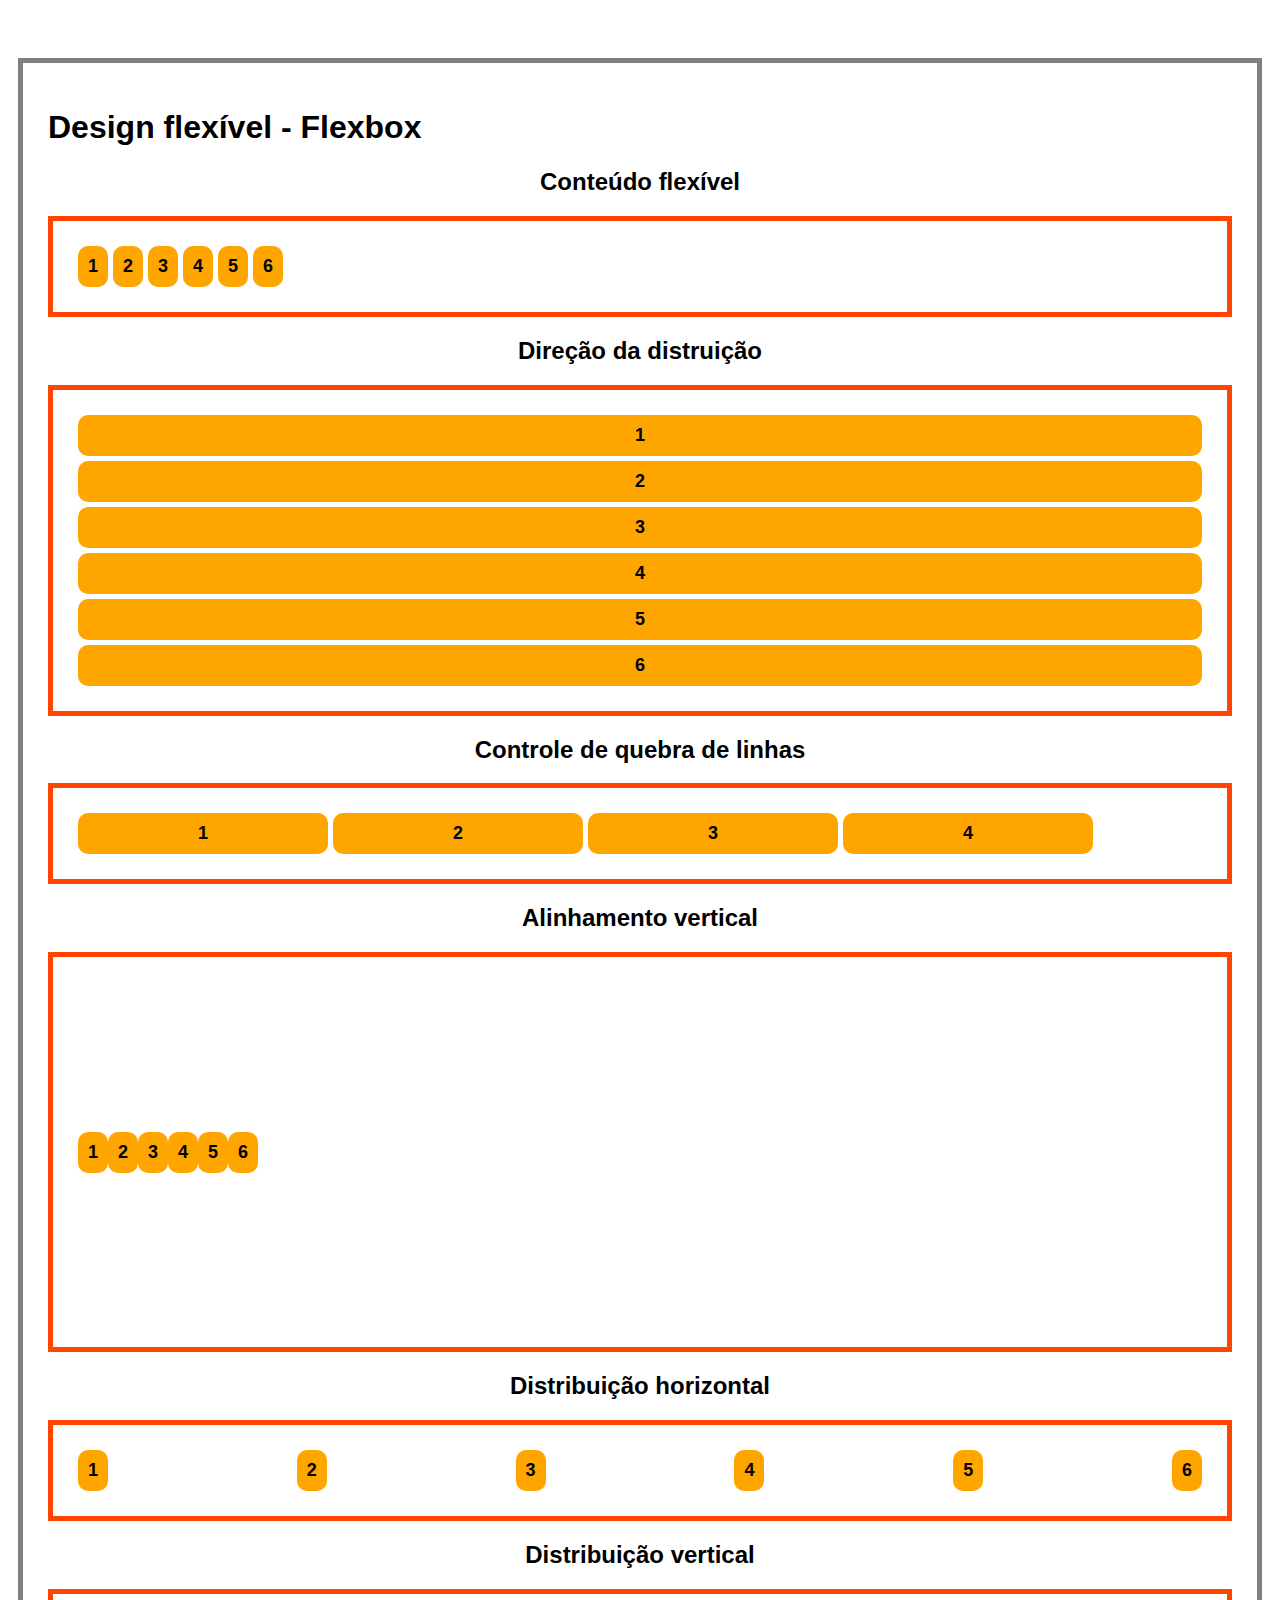
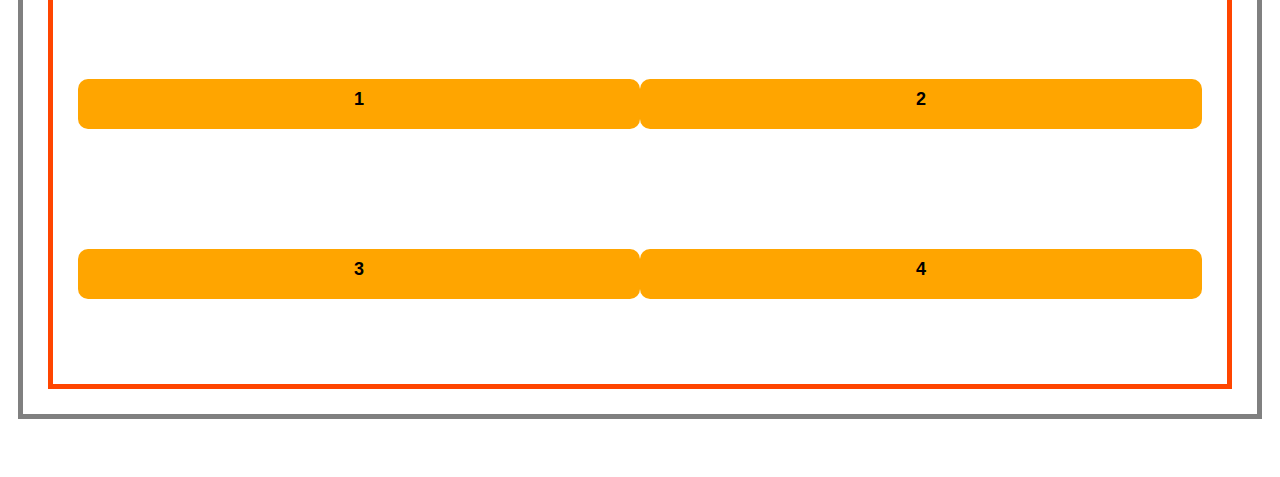
<file: digitalhouse/ctd/2-front-1/aula18/index.html>
<!DOCTYPE html>
<html lang="pt-br">
<head>
    <meta charset="UTF-8">
    <meta http-equiv="X-UA-Compatible" content="IE=edge">
    <meta name="viewport" content="width=device-width, initial-scale=1.0">
    <title>Aula 18 - Flexbox 1/2</title>
    <link rel="stylesheet" href="./style.css">
    <style type="text/css">
        
        .conteudo-flexivel {
            /* Conteúdo Flexível */
            display: flex;
        }
        
        .direcao {
            /* Direção da distribuição */
            flex-direction: column;
        }

        .espacamento-externo {
            /* Espaçamento entre os itens */
            gap: 5px;
        }
        
        .quebra-de-linha {
            /* Controle de quebra de linhas */
            flex-wrap: wrap;
        }

        .alinhamento-vertical {
            /* Alinhamento vertical */
            align-items: center;
        }
        
        .distribuicao-horizontal {
            /* Distribuição horizontal */
            justify-content: space-between;
        }

        .distribuicao-vertical {
            /* Distribuição vertical */
            align-content: space-around;
        }
        

    </style>
</head>
<body>
    
    <article class="conteudo">

        <h1 class="conteudo__titulo">Design flexível - Flexbox</h1>

        <section class="conteudo__sessao">
            <h2 class="conteudo__subtitulo">Conteúdo flexível</h2>
            <div class="conteudo-flexivel espacamento-externo">
                <div class="conteudo-flexivel__item">1</div>
                <div class="conteudo-flexivel__item">2</div>
                <div class="conteudo-flexivel__item">3</div>
                <div class="conteudo-flexivel__item">4</div>
                <div class="conteudo-flexivel__item">5</div>
                <div class="conteudo-flexivel__item">6</div>
            </div>
        </section>

        <section class="conteudo__sessao">
            <h2 class="conteudo__subtitulo">Direção da distruição</h2>
            <div class="conteudo-flexivel direcao espacamento-externo">
                <div class="conteudo-flexivel__item">1</div>
                <div class="conteudo-flexivel__item">2</div>
                <div class="conteudo-flexivel__item">3</div>
                <div class="conteudo-flexivel__item">4</div>
                <div class="conteudo-flexivel__item">5</div>
                <div class="conteudo-flexivel__item">6</div>
            </div>
        </section>

        <section class="conteudo__sessao">
            <h2 class="conteudo__subtitulo">Controle de quebra de linhas</h2>
            <div class="conteudo-flexivel quebra-de-linha  espacamento-externo">
                <!-- Não façam isso em seu código fonte jovens! -->
                <div 
                    class="conteudo-flexivel__item"
                    style="width: 250px;"
                >
                    1
                </div>
                <div 
                    class="conteudo-flexivel__item"
                    style="width: 250px;"
                >
                    2
                </div>
                <div 
                    class="conteudo-flexivel__item"
                    style="width: 250px;"
                >
                    3
                </div>
                <div 
                    class="conteudo-flexivel__item"
                    style="width: 250px;"
                >
                    4
                </div>
            </div>
        </section>

        <section class="conteudo__sessao">
            <h2 class="conteudo__subtitulo">Alinhamento vertical</h2>
            <!-- Não façam isso em seu código fonte jovens! -->
            <div 
                class="conteudo-flexivel alinhamento-vertical"
                style="height: 400px;"
            >
                <div class="conteudo-flexivel__item">1</div>
                <div class="conteudo-flexivel__item">2</div>
                <div class="conteudo-flexivel__item">3</div>
                <div class="conteudo-flexivel__item">4</div>
                <div class="conteudo-flexivel__item">5</div>
                <div class="conteudo-flexivel__item">6</div>
            </div>
        </section>

        <section class="conteudo__sessao">
            <h2 class="conteudo__subtitulo">Distribuição horizontal</h2>
            <div class="conteudo-flexivel distribuicao-horizontal">
                <div class="conteudo-flexivel__item">1</div>
                <div class="conteudo-flexivel__item">2</div>
                <div class="conteudo-flexivel__item">3</div>
                <div class="conteudo-flexivel__item">4</div>
                <div class="conteudo-flexivel__item">5</div>
                <div class="conteudo-flexivel__item">6</div>
            </div>
        </section>

        <section class="conteudo__sessao">
            <h2 class="conteudo__subtitulo">Distribuição vertical</h2>
            <!-- Não façam isso em seu código fonte jovens! -->
            <div 
                class="conteudo-flexivel distribuicao-vertical"
                style="height: 400px; flex-wrap: wrap;"
            >
                <div 
                    class="conteudo-flexivel__item"
                    style="width: 50%; height: 50px;"
                >
                    1
                </div>
                <div 
                    class="conteudo-flexivel__item"
                    style="width: 50%; height: 50px;"
                >
                    2
                </div>
                <div 
                    class="conteudo-flexivel__item"
                    style="width: 50%; height: 50px;"
                >
                    3
                </div>
                <div 
                    class="conteudo-flexivel__item"
                    style="width: 50%; height: 50px;"
                >
                    4
                </div>
            </div>
        </section>

    </article>

</body>
</html>
</file>
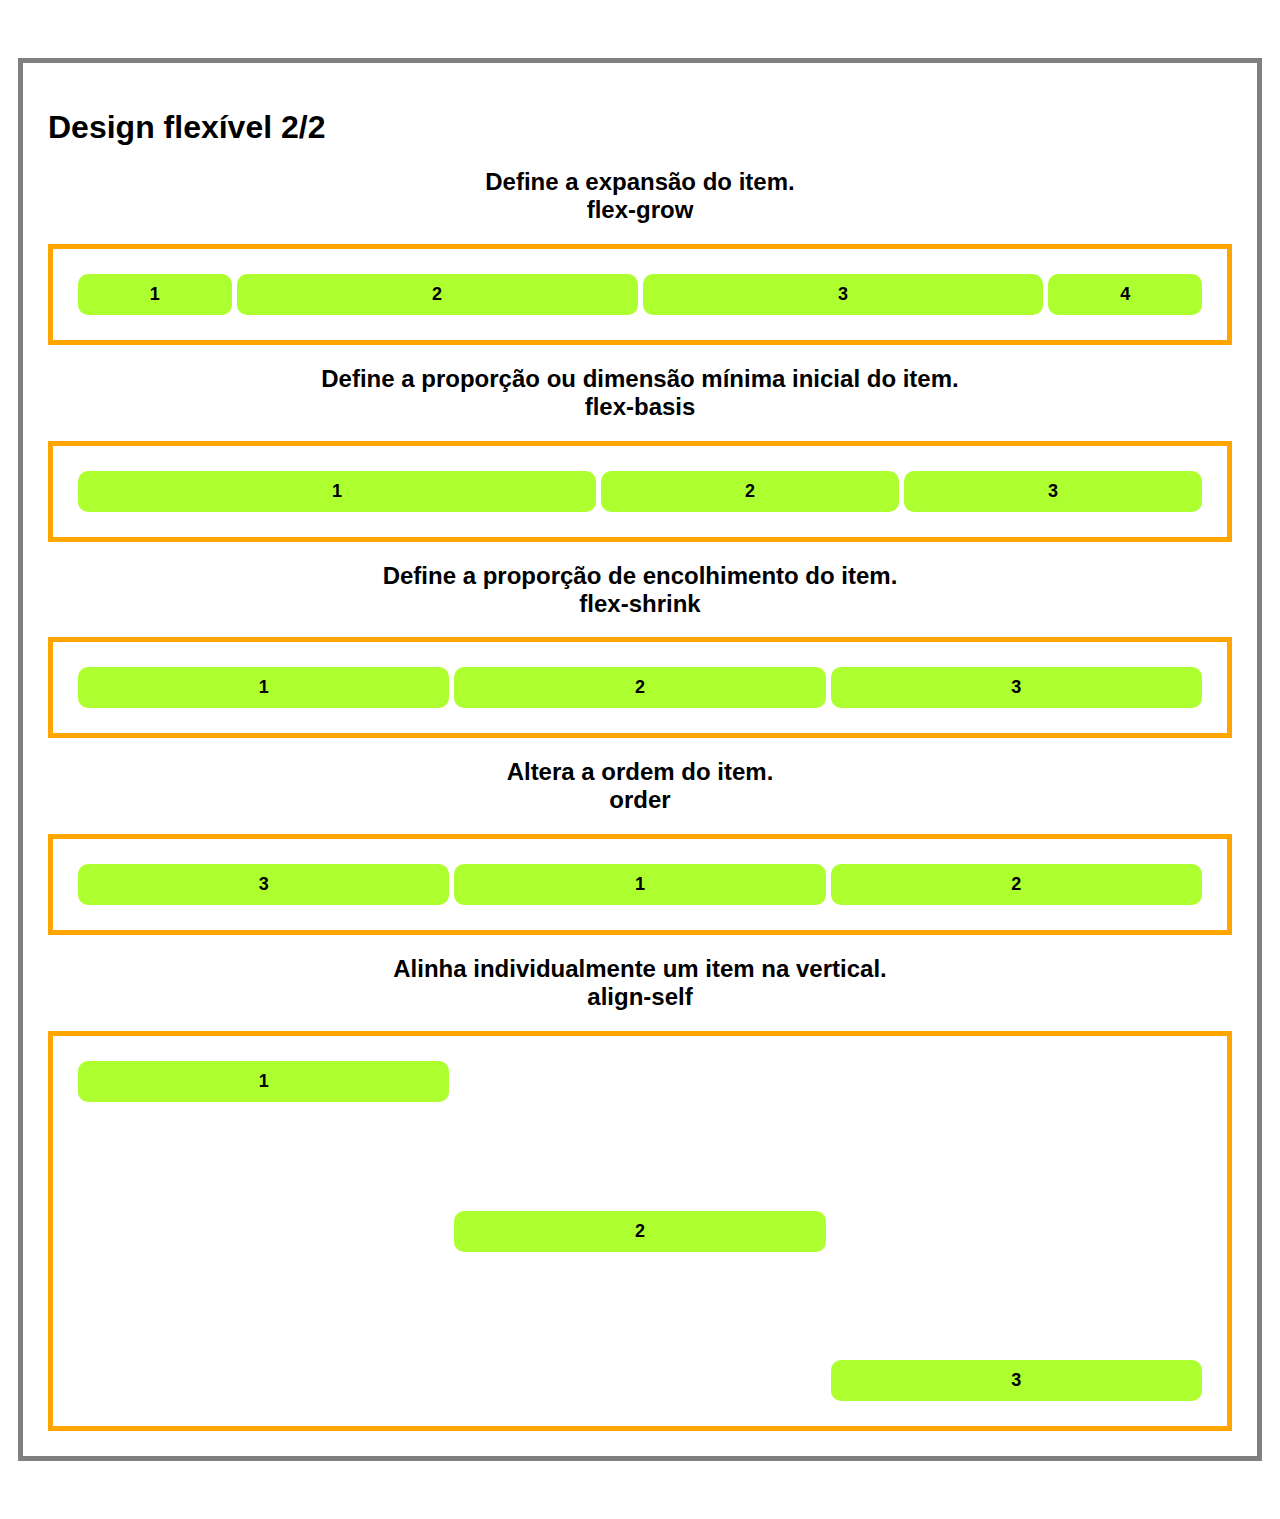
<file: digitalhouse/ctd/2-front-1/aula19/index.html>
<!DOCTYPE html>
<html lang="en">
<head>
    <meta charset="UTF-8">
    <meta http-equiv="X-UA-Compatible" content="IE=edge">
    <meta name="viewport" content="width=device-width, initial-scale=1.0">
    <title>Aula 19 - Flexbox 2/2</title>
    <link rel="stylesheet" href="style.css">
    <style type="text/css">

        .conteudo-flexivel {
            /* Conteúdo Flexível */
            display: flex;
        }

        .espacamento-externo {
            /* Espaçamento entre os itens */
            gap: 5px;
        }

        .expandir {
            flex-grow: 1;
        }

        .expandir-dobro {
            flex-grow: 2;
        }
        
        .expandir-triplo {
            flex-grow: 3;
        }

        .dimensao-minima {
            flex-basis: 250px;
        }

        .encolher {
            flex-shrink: 1;
        }

        .encolher-dobro {
            flex-shrink: 2;
        }

        .encolher-tiplo {
            flex-shrink: 3;
        }

        .definir-ordem__primeiro {
            order: 1;
        }

        .definir-ordem__segundo {
            order: 2;
        }

        .definir-ordem__terceiro {
            order: 3;
        }

        .alinhar-se__inicio {
            align-self: start;
        }

        .alinhar-se__centro {
            align-self: center;
        }

        .alinhar-se__final {
            align-self: end;
        }

    </style>
</head>
<body>
    
    <article class="conteudo">

        <h1 class="conteudo__titulo">Design flexível 2/2</h1>

        <section class="conteudo__sessao">
            <h2 class="conteudo__subtitulo">Define a expansão do item.<br>flex-grow</h2>
            <div class="conteudo-flexivel espacamento-externo">
                <div class="conteudo-flexivel__item expandir">1</div>
                <div class="conteudo-flexivel__item expandir-triplo">2</div>
                <div class="conteudo-flexivel__item expandir-triplo">3</div>
                <div class="conteudo-flexivel__item expandir">4</div>
            </div>
        </section>

        <section class="conteudo__sessao">
            <h2 class="conteudo__subtitulo">Define a proporção ou dimensão mínima inicial do item.<br>flex-basis</h2>
            <div class="conteudo-flexivel espacamento-externo">
                <div class="conteudo-flexivel__item expandir dimensao-minima">1</div>
                <div class="conteudo-flexivel__item expandir">2</div>
                <div class="conteudo-flexivel__item expandir">3</div>
            </div>
        </section>

        <section class="conteudo__sessao">
            <h2 class="conteudo__subtitulo">Define a proporção de encolhimento do item.<br>flex-shrink</h2>
            <div class="conteudo-flexivel espacamento-externo">
                <div class="conteudo-flexivel__item expandir dimensao-minima encolher">1</div>
                <div class="conteudo-flexivel__item expandir dimensao-minima encolher-dobro">2</div>
                <div class="conteudo-flexivel__item expandir dimensao-minima encolher-tiplo">3</div>
            </div>
        </section>

        <section class="conteudo__sessao">
            <h2 class="conteudo__subtitulo">Altera a ordem do item.<br>order</h2>
            <div class="conteudo-flexivel espacamento-externo">
                <div class="conteudo-flexivel__item expandir definir-ordem__segundo">1</div>
                <div class="conteudo-flexivel__item expandir definir-ordem__terceiro">2</div>
                <div class="conteudo-flexivel__item expandir definir-ordem__primeiro">3</div>
            </div>
        </section>

        <section class="conteudo__sessao">
            <h2 class="conteudo__subtitulo">Alinha individualmente um item na vertical.<br>align-self</h2>
            <div 
                class="conteudo-flexivel espacamento-externo"
                style="height: 400px;"
            >
                <div class="conteudo-flexivel__item expandir alinhar-se__inicio">1</div>
                <div class="conteudo-flexivel__item expandir alinhar-se__centro">2</div>
                <div class="conteudo-flexivel__item expandir alinhar-se__final">3</div>
            </div>
        </section>

    </article>

</body>
</html>
</file>
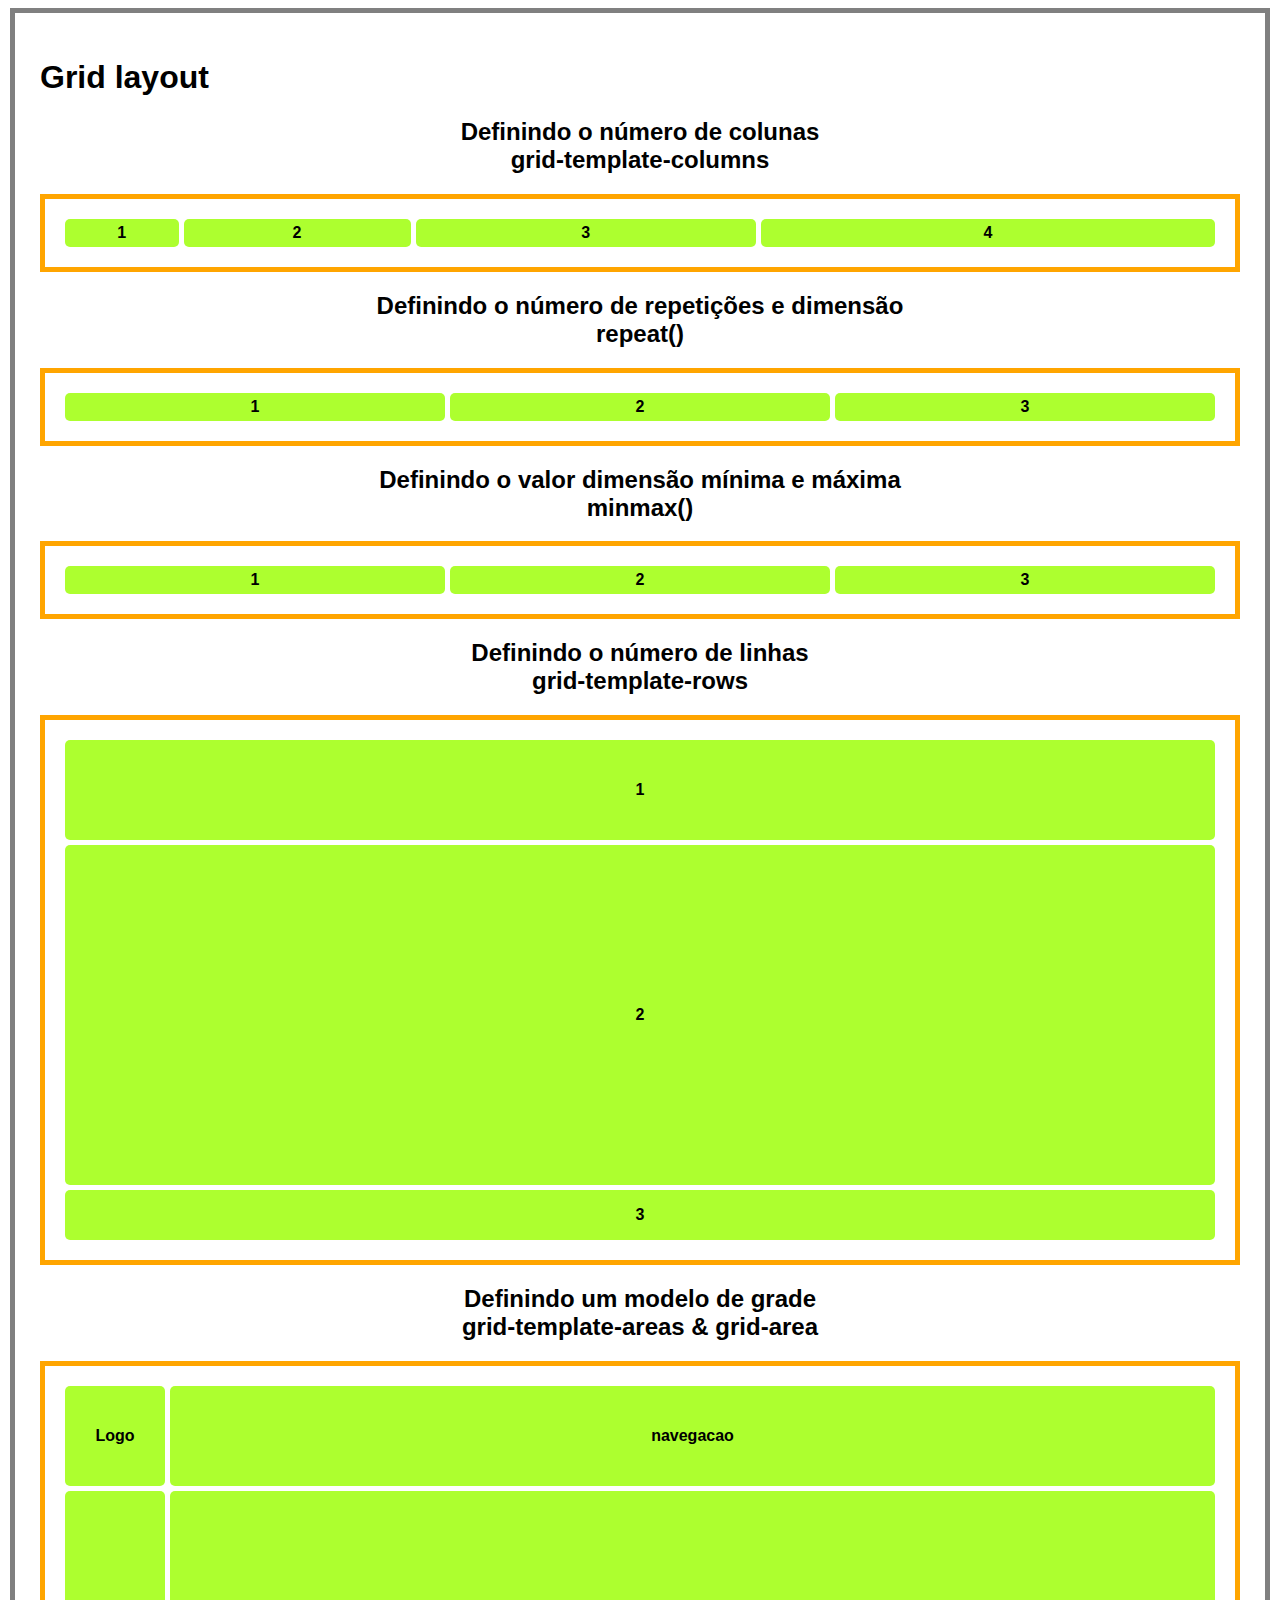
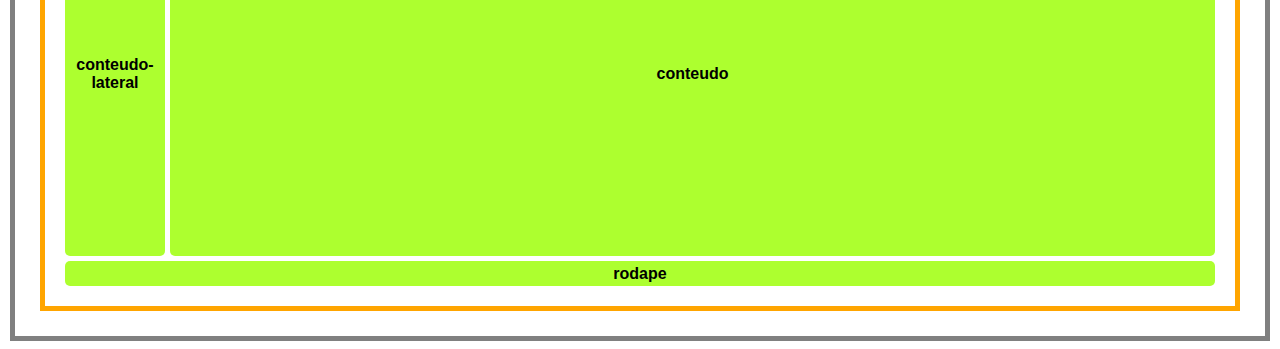
<file: digitalhouse/ctd/2-front-1/aula20/index.html>
<!DOCTYPE html>
<html lang="pt-br">
<head>
    <meta charset="UTF-8">
    <meta http-equiv="X-UA-Compatible" content="IE=edge">
    <meta name="viewport" content="width=device-width, initial-scale=1.0">
    <title>Aula 20 - Grid layout</title>
    <link rel="stylesheet" href="style.css">
    <style type="text/css">

        .grade {
            /* Define que este elemento é uma grade */
            display: grid;
        }

        .espacamento {
            gap: 5px;
        }

        /*
            Definindo um modelo de colunas
        */

        .definir-colunas {
            grid-template-columns: 1fr 2fr 3fr 4fr;
        }

        .definindo-colunas-automaticamente {
            grid-template-columns: repeat(3, 1fr); /* 1fr 1fr 1fr */
        }

        .dimensao-minima-maxima {
            grid-template-columns: minmax(300px, 1fr) repeat(2, minmax(50px, 1fr));
        }

        /*
            Definindo um modelo de linhas
        */

        .definir-linhas {
            grid-template-rows: 100px 1fr 50px;
        }

        /*
            Definindo um modelo de grade.
        */

        .logo {
            grid-area: logo;
        }

        .navegacao {
            grid-area: nav;
        }

        .conteudo-lateral {
            grid-area: lateral;
        }

        .conteudo-principal {
            grid-area: conteudo;
        }

        .rodape {
            grid-area: rodape;
        }

        .aplicativo {
            display: grid;
            gap: 5px;
            grid-template-rows: 100px 1fr 25px;
            grid-template-columns: 100px 1fr 1fr;
            grid-template-areas: 
                "logo       nav         nav" 
                "lateral    conteudo    conteudo"
                "rodape     rodape      rodape";
        }

    </style>
</head>
<body>
    
    <article class="conteudo">

        <h1 class="conteudo__titulo">Grid layout</h1>

        <section class="sessao">
            <h2 class="sessao__titulo">Definindo o número de colunas<br>grid-template-columns</h2>
            <div class="grade definir-colunas espacamento">
                <div class="grade__item">1</div>
                <div class="grade__item">2</div>
                <div class="grade__item">3</div>
                <div class="grade__item">4</div>
            </div>
        </section>

        <section class="sessao">
            <h2 class="sessao__titulo">Definindo o número de repetições e dimensão<br>repeat()</h2>
            <div class="grade definindo-colunas-automaticamente espacamento">
                <div class="grade__item">1</div>
                <div class="grade__item">2</div>
                <div class="grade__item">3</div>
            </div>
        </section>

        <section class="sessao">
            <h2 class="sessao__titulo">Definindo o valor dimensão mínima e máxima<br>minmax()</h2>
            <div class="grade dimensao-minima-maxima espacamento">
                <div class="grade__item">1</div>
                <div class="grade__item">2</div>
                <div class="grade__item">3</div>
            </div>
        </section>

        <section class="sessao">
            <h2 class="sessao__titulo">Definindo o número de linhas<br>grid-template-rows</h2>
            <div 
                class="grade definir-linhas espacamento"
                style="height: 500px;"
            >
                <div class="grade__item">1</div>
                <div class="grade__item">2</div>
                <div class="grade__item">3</div>
            </div>
        </section>

        <section class="sessao">
            <h2 class="sessao__titulo">Definindo um modelo de grade<br>grid-template-areas & grid-area</h2>
            <div 
                class="grade aplicativo"
                style="height: 500px;"
            >
                <div class="grade__item logo">Logo</div>
                <div class="grade__item navegacao">navegacao</div>
                <div class="grade__item conteudo-lateral">conteudo-lateral</div>
                <div class="grade__item conteudo-principal">conteudo</div>
                <div class="grade__item rodape">rodape</div>
            </div>
        </section>
    
    </article>
    

</body>
</html>
</file>
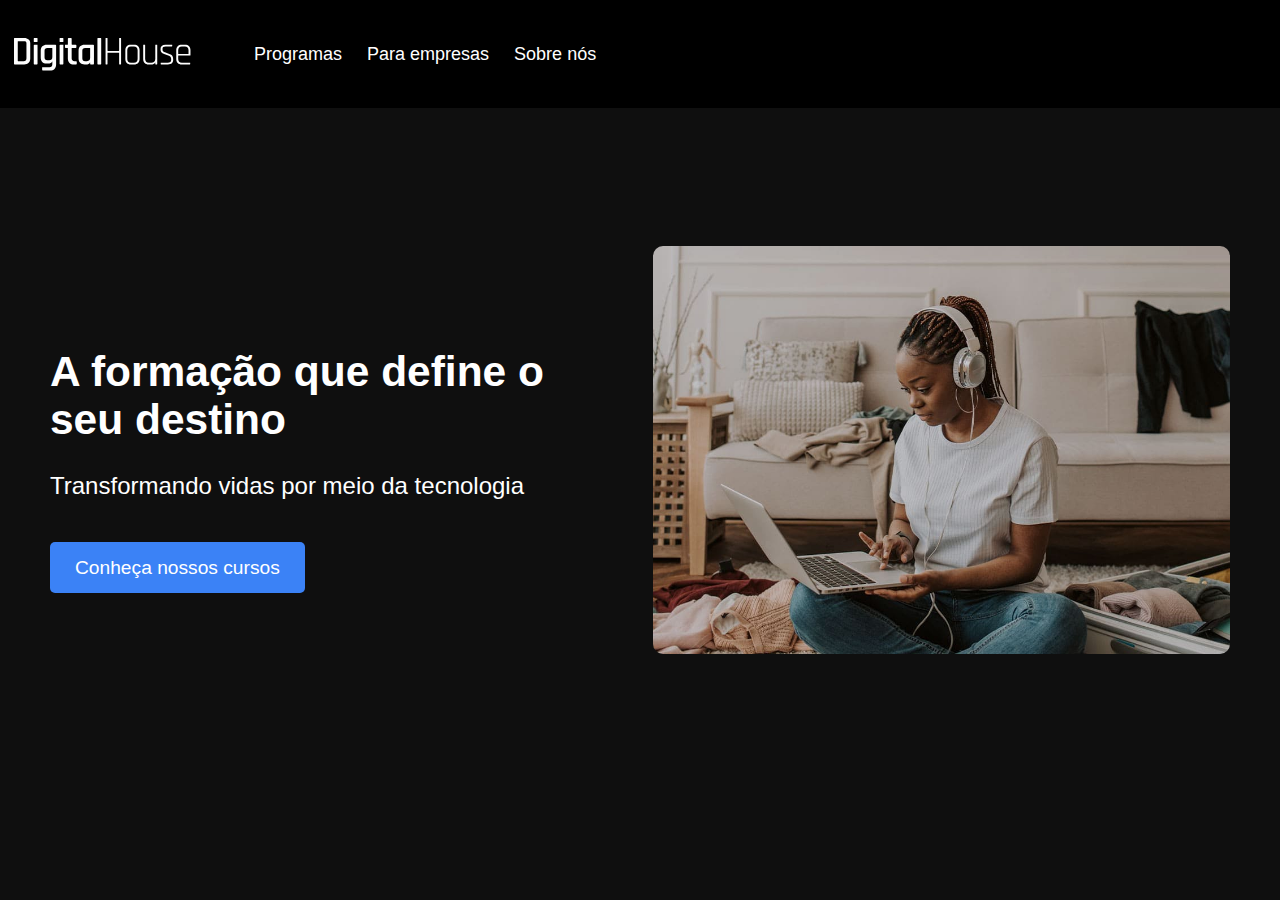
<file: digitalhouse/ctd/2-front-1/aula21/index.html>
<!DOCTYPE html>
<html lang="pt-br">
<head>
    <meta charset="UTF-8">
    <meta http-equiv="X-UA-Compatible" content="IE=edge">
    <title>Aula 21 - Design adaptativo</title>
    <link rel="preconnect" href="https://fonts.googleapis.com">
    <link rel="preconnect" href="https://fonts.gstatic.com">
    <link rel="stylesheet" data-href="https://fonts.googleapis.com/css2?family=Inter:wght@400;500;600;700;800&amp;display=swap">
    <!-- Configurações de viewport -->
    <link rel="stylesheet" href="style.css">
    <style type="text/css">

        body {
            font-family: 'Inter', sans-serif;
            padding: 0;
            margin: 0;
        }

        /* 
            1. Layout 
        */

        .l-app {
            height: 100vh;
            width: 100vw;
        }

        .l-navbar {
            background-color: rgb(0, 0, 0);
            color: rgb(255, 255, 255);
            position: fixed;
            width: 100vw;
        }

        .l-header {
            align-items: center;
            background-color: rgb(15, 15, 15);
            color: rgb(255, 255, 255);
            display: grid;
            height: 100vh;
            gap: 25px;
            grid-template-columns: repeat(2, 1fr);
            padding: 0 50px;
            justify-content: center;
        }
        
    </style>
</head>
<body>
    <div class="l-app">

        <div class="l-navbar">
            <div class="c-navbar">
                <svg width="204" height="58" viewBox="0 0 204 58" fill="none" xmlns="http://www.w3.org/2000/svg">
                    <path d="M28.6377 14.5754C27.573 13.5294 26.0942 13.0063 24.2012 13.0063H14.667C14.5758 12.9928 14.4826 13.0011 14.3952 13.0306C14.3078 13.06 14.2287 13.1099 14.1644 13.1759C14.1001 13.242 14.0525 13.3224 14.0255 13.4105C13.9985 13.4985 13.9928 13.5918 14.009 13.6825V38.7941C13.9962 38.8834 14.0044 38.9744 14.0329 39.0599C14.0615 39.1455 14.1096 39.2232 14.1734 39.287C14.2373 39.3507 14.3151 39.3988 14.4008 39.4272C14.4865 39.4557 14.5776 39.4639 14.667 39.4511H24.2012C26.0857 39.4511 27.5645 38.9196 28.6377 37.8565C29.7109 36.7934 30.2432 35.3232 30.2347 33.4459V18.1824C30.2475 16.2721 29.7077 15.6183 28.6377 14.5754ZM26.4498 33.2832C26.4498 35.1967 25.5193 36.1535 23.6582 36.1535H18.1964C18.1385 36.162 18.0795 36.1569 18.0239 36.1386C17.9683 36.1203 17.9178 36.0894 17.8762 36.0482C17.8347 36.0071 17.8033 35.9568 17.7846 35.9015C17.7659 35.8461 17.7604 35.7872 17.7684 35.7293V16.6803C17.7684 16.4252 17.909 16.2944 18.1964 16.2944H23.6582C25.5171 16.2944 26.4498 16.4252 26.4498 18.3323V33.2832Z" fill="#FDFDFD"/>
                    <path d="M36.8751 19.7037H34.3902C33.9782 19.7037 33.7705 19.9205 33.7705 20.3606V38.7782C33.7577 38.8675 33.7659 38.9585 33.7944 39.044C33.823 39.1296 33.8711 39.2073 33.9349 39.2711C33.9988 39.3348 34.0766 39.3828 34.1623 39.4113C34.248 39.4398 34.3391 39.448 34.4285 39.4352H36.9103C37.0836 39.452 37.2569 39.403 37.3958 39.2981C37.5032 39.1473 37.551 38.9621 37.5299 38.7782V20.3606C37.5426 20.2717 37.5345 20.181 37.5061 20.0957C37.4777 20.0105 37.4299 19.9329 37.3665 19.8692C37.303 19.8056 37.2256 19.7575 37.1403 19.7287C37.0551 19.7 36.9643 19.6914 36.8751 19.7037V19.7037Z" fill="#FDFDFD"/>
                    <path d="M55.4323 19.7036H46.7509C44.8643 19.7036 43.3929 20.2245 42.3368 21.2663C41.2806 22.3081 40.7483 23.7858 40.7397 25.6993V32.47C40.7397 34.3835 41.2369 35.8611 42.2314 36.9029C43.2258 37.9447 44.6524 38.4656 46.5114 38.4656H48.2553C50.2186 38.4656 51.5239 37.7693 52.1712 36.3767H52.3245V39.3203C52.3245 41.2339 51.3823 42.1906 49.4978 42.1906H42.7903C42.7006 42.1777 42.6091 42.1859 42.5232 42.2145C42.4372 42.2432 42.3592 42.2915 42.2952 42.3557C42.2313 42.4198 42.1833 42.498 42.155 42.5839C42.1267 42.6699 42.119 42.7613 42.1323 42.8508V44.8632C42.1323 45.2746 42.3495 45.4787 42.7903 45.4787H50.0759C51.9604 45.4787 53.4392 44.9578 54.5124 43.916C55.5856 42.8742 56.1179 41.4093 56.1094 39.5213V20.3861C56.1286 19.9205 55.8954 19.7036 55.4323 19.7036ZM52.3309 31.8895C52.3309 34.0582 51.2715 35.1414 49.1528 35.1393H47.2939C45.4605 35.1393 44.5438 34.1826 44.5438 32.2691V25.8524C44.5438 23.9389 45.4605 22.9821 47.2939 22.9821H51.9061C52.1903 22.9821 52.3309 23.1097 52.3309 23.368V31.8895Z" fill="#FDFDFD"/>
                    <path d="M62.7147 19.7036H60.2361C59.8209 19.7036 59.6165 19.9205 59.6165 20.3606V38.7782C59.6037 38.8674 59.6118 38.9584 59.6404 39.044C59.6689 39.1295 59.717 39.2073 59.7809 39.271C59.8447 39.3348 59.9226 39.3828 60.0082 39.4113C60.0939 39.4398 60.1851 39.448 60.2745 39.4351H62.7466C62.9191 39.4531 63.0918 39.404 63.2289 39.298C63.3393 39.1485 63.3884 38.9626 63.3663 38.7782V20.3606C63.3782 20.2721 63.3696 20.182 63.3412 20.0973C63.3128 20.0126 63.2653 19.9356 63.2023 19.8721C63.1394 19.8086 63.0627 19.7605 62.9781 19.7312C62.8936 19.702 62.8035 19.6926 62.7147 19.7036Z" fill="#FDFDFD"/>
                    <path d="M76.0851 36.1439H74.5648C72.626 36.1439 71.655 35.2063 71.655 33.3215V23.3776C71.655 23.1193 71.7987 22.9917 72.083 22.9917H75.6891C76.1522 22.9917 76.3854 22.7844 76.3854 22.373V20.3606C76.3854 19.9205 76.1522 19.7036 75.6891 19.7036H72.0926C71.8083 19.7036 71.6646 19.5729 71.6646 19.3146V13.7749C71.6774 13.6874 71.6699 13.598 71.6426 13.5138C71.6154 13.4296 71.5691 13.3528 71.5073 13.2893C71.4456 13.2257 71.37 13.1773 71.2865 13.1476C71.203 13.1179 71.1138 13.1077 71.0258 13.118H68.5823C68.1192 13.118 67.886 13.3348 67.886 13.7749V19.3146C67.8934 19.3671 67.8885 19.4206 67.8717 19.4709C67.8549 19.5213 67.8267 19.567 67.7893 19.6047C67.7519 19.6423 67.7063 19.6709 67.656 19.688C67.6058 19.7052 67.5522 19.7105 67.4996 19.7036H65.6215C65.5334 19.6934 65.4442 19.7036 65.3607 19.7333C65.2772 19.763 65.2016 19.8114 65.1399 19.8749C65.0781 19.9384 65.0319 20.0153 65.0046 20.0995C64.9773 20.1837 64.9698 20.273 64.9827 20.3606V22.373C64.9628 22.5448 65.0109 22.7176 65.1168 22.8546C65.2666 22.9647 65.4527 23.0138 65.6374 22.9917H67.4996C67.5498 22.9889 67.6 22.9972 67.6466 23.0161C67.6933 23.0349 67.7352 23.0638 67.7693 23.1006C67.8035 23.1375 67.8291 23.1814 67.8443 23.2293C67.8595 23.2772 67.8639 23.3278 67.8573 23.3776V33.516C67.8573 35.3998 68.3992 36.8562 69.4831 37.8852C70.5669 38.9143 72.0649 39.4309 73.9771 39.4352H76.0723C76.5387 39.4352 76.7718 39.2311 76.7718 38.8165V36.8041C76.8006 36.3672 76.5514 36.1439 76.0851 36.1439Z" fill="#FDFDFD"/>
                    <path d="M93.2498 19.7036H84.5717C82.6552 19.7036 81.1753 20.2245 80.132 21.2663C79.0886 22.3081 78.5669 23.7858 78.5669 25.6993V33.4363C78.5669 35.3179 79.0886 36.7881 80.132 37.8469C81.1753 38.9058 82.6552 39.4373 84.5717 39.4415H86.0824C88.0691 39.4415 89.3733 38.758 89.9951 37.3909H90.1516V38.7846C90.1388 38.8738 90.147 38.9648 90.1755 39.0504C90.204 39.1359 90.2521 39.2137 90.316 39.2774C90.3799 39.3412 90.4577 39.3892 90.5434 39.4177C90.6291 39.4462 90.7202 39.4543 90.8096 39.4415H93.2498C93.7162 39.4415 93.9493 39.2215 93.9493 38.7846V20.3606C93.9493 19.9205 93.7289 19.7036 93.2498 19.7036ZM90.1516 32.8559C90.1516 35.05 89.087 36.146 86.9576 36.1439H85.1051C83.2419 36.1439 82.3114 35.1872 82.3135 33.2736V25.8524C82.3135 23.9389 83.244 22.9821 85.1051 22.9821H89.714C89.9983 22.9821 90.142 23.1097 90.142 23.368L90.1516 32.8559Z" fill="#FDFDFD"/>
                    <path d="M100.535 13.0446H98.0952C98.0054 13.0318 97.9139 13.0401 97.8278 13.0687C97.7418 13.0974 97.6636 13.1457 97.5994 13.2097C97.5353 13.2738 97.4869 13.3518 97.4582 13.4378C97.4295 13.5237 97.4213 13.6151 97.4341 13.7048V38.7654C97.4218 38.8549 97.4305 38.9459 97.4594 39.0314C97.4884 39.1169 97.5368 39.1946 97.6009 39.2582C97.6649 39.3219 97.7429 39.3699 97.8287 39.3984C97.9145 39.4268 98.0057 39.4351 98.0952 39.4224H100.535C100.625 39.4351 100.716 39.4268 100.802 39.3984C100.888 39.3699 100.966 39.3219 101.03 39.2582C101.094 39.1946 101.142 39.1169 101.171 39.0314C101.2 38.9459 101.209 38.8549 101.197 38.7654V13.7175C101.212 13.6269 101.205 13.534 101.177 13.4464C101.15 13.3588 101.102 13.279 101.037 13.2134C100.973 13.1478 100.894 13.0983 100.807 13.069C100.719 13.0397 100.626 13.0313 100.535 13.0446Z" fill="#FDFDFD"/>
                    <path d="M120.648 13.0063H119.524C119.265 13.0063 119.137 13.1626 119.137 13.472V25.5909C119.137 25.8205 119.006 25.9385 118.748 25.9385H107.888C107.629 25.9385 107.502 25.8205 107.502 25.5909V13.472C107.502 13.1531 107.358 13.0063 107.074 13.0063H105.949C105.691 13.0063 105.563 13.1626 105.563 13.472V38.9855C105.563 39.3044 105.691 39.4511 105.949 39.4511H107.074C107.358 39.4511 107.502 39.298 107.502 38.9855V28.0338C107.502 27.8042 107.629 27.683 107.888 27.683H118.748C119.006 27.683 119.137 27.8042 119.137 28.0338V38.9823C119.137 39.3012 119.265 39.4479 119.524 39.4479H120.648C120.932 39.4479 121.073 39.2948 121.073 38.9823V13.472C121.073 13.1626 120.932 13.0063 120.648 13.0063Z" fill="#FDFDFD"/>
                    <path d="M134.092 19.7036H130.757C129.081 19.7036 127.758 20.1937 126.787 21.1739C125.816 22.154 125.337 23.4945 125.35 25.1954V33.9402C125.35 35.6411 125.833 36.9816 126.8 37.9618C127.766 38.9419 129.09 39.433 130.77 39.4352H134.104C135.784 39.4352 137.115 38.944 138.097 37.9618C139.079 36.9795 139.569 35.639 139.569 33.9402V25.1954C139.569 23.4945 139.079 22.154 138.097 21.1739C137.115 20.1937 135.78 19.7036 134.092 19.7036ZM137.621 33.9019C137.621 35.1138 137.302 36.0482 136.663 36.7084C136.024 37.3686 135.12 37.6907 133.932 37.6907H130.907C129.722 37.6907 128.815 37.3718 128.195 36.7084C127.576 36.0451 127.266 35.1138 127.266 33.9019V25.2369C127.266 24.0218 127.585 23.0842 128.195 22.4304C128.806 21.7766 129.722 21.4418 130.907 21.4418H133.932C135.12 21.4418 136.03 21.7713 136.663 22.4304C137.302 23.0682 137.621 24.025 137.621 25.2369V33.9019Z" fill="#FDFDFD"/>
                    <path d="M156.836 19.7036H155.715C155.431 19.7036 155.287 19.8567 155.287 20.1661V33.9019C155.287 35.1138 154.933 36.0493 154.224 36.7084C153.515 37.3675 152.539 37.6949 151.298 37.6907H148.778C147.59 37.6907 146.686 37.3718 146.063 36.6861C145.44 36.0004 145.134 35.0723 145.134 33.8636V20.1661C145.134 19.8472 144.99 19.7036 144.712 19.7036H143.584C143.329 19.7036 143.198 19.8567 143.198 20.1661V33.9402C143.198 35.6411 143.675 36.9816 144.629 37.9618C145.583 38.9419 146.889 39.433 148.548 39.4352H151.103C153.115 39.4352 154.458 38.7633 155.131 37.4196H155.287V38.9695C155.287 39.2885 155.431 39.4352 155.715 39.4352H156.836C157.095 39.4352 157.226 39.2821 157.226 38.9695V20.1533C157.226 19.8567 157.095 19.7036 156.836 19.7036Z" fill="#FDFDFD"/>
                    <path d="M169.82 29.3095L164.975 27.3641C164.289 27.1601 163.658 26.8024 163.132 26.318C162.924 26.0876 162.765 25.8185 162.662 25.5262C162.56 25.2339 162.516 24.9242 162.535 24.615V23.722C162.538 23.4103 162.611 23.1032 162.748 22.823C162.885 22.5428 163.083 22.2965 163.327 22.1019C163.86 21.6363 164.652 21.4035 165.709 21.4035H171.794C172.078 21.4035 172.222 21.2759 172.222 21.0176V20.1278C172.23 20.07 172.225 20.011 172.206 19.9557C172.187 19.9003 172.156 19.8501 172.114 19.8089C172.073 19.7677 172.022 19.7368 171.967 19.7185C171.911 19.7003 171.852 19.6952 171.794 19.7037H165.521C162.184 19.7037 160.516 21.2121 160.516 24.2291C160.516 25.4686 160.794 26.435 161.35 27.1281C161.905 27.8265 162.844 28.4357 164.16 28.9459L169.002 30.8084C170.453 31.3229 171.176 32.4179 171.174 34.0933V35.0245C171.174 36.8296 170.012 37.7321 167.686 37.7321H161.139C160.854 37.7321 160.711 37.8629 160.711 38.118V39.0078C160.702 39.0659 160.707 39.1252 160.726 39.181C160.744 39.2368 160.775 39.2875 160.817 39.329C160.859 39.3705 160.909 39.4018 160.965 39.4202C161.021 39.4386 161.081 39.4438 161.139 39.4352H167.881C169.689 39.4352 171.025 39.061 171.89 38.3126C172.754 37.5642 173.188 36.4161 173.19 34.8683C173.19 33.3204 172.964 32.1149 172.513 31.2517C172.062 30.3874 171.162 29.7337 169.82 29.3095Z" fill="#FDFDFD"/>
                    <path d="M185.011 19.7036H181.677C179.997 19.7036 178.672 20.1937 177.703 21.1739C176.745 22.1498 176.25 23.4924 176.25 25.1954V33.9402C176.25 35.64 176.739 36.9827 177.703 37.9618C178.668 38.9408 179.997 39.4352 181.677 39.4352H189.777C189.835 39.4432 189.894 39.4377 189.949 39.419C190.005 39.4003 190.055 39.369 190.096 39.3275C190.137 39.2861 190.168 39.2356 190.187 39.1801C190.205 39.1246 190.21 39.0656 190.201 39.0078V38.118C190.21 38.0602 190.205 38.0012 190.187 37.9457C190.168 37.8903 190.137 37.8398 190.096 37.7983C190.055 37.7568 190.005 37.7255 189.949 37.7069C189.894 37.6882 189.835 37.6826 189.777 37.6907H181.83C180.642 37.6907 179.739 37.3633 179.121 36.7084C178.504 36.0536 178.193 35.1181 178.189 33.9019V30.9232C178.186 30.8772 178.193 30.8311 178.209 30.7881C178.226 30.7451 178.252 30.7062 178.285 30.6741C178.318 30.642 178.358 30.6174 178.401 30.602C178.445 30.5867 178.491 30.5809 178.537 30.5852H190.007C190.07 30.5942 190.135 30.5884 190.195 30.5682C190.256 30.548 190.311 30.514 190.356 30.4688C190.402 30.4236 190.436 30.3685 190.456 30.3079C190.476 30.2473 190.482 30.1828 190.473 30.1195V25.1954C190.473 23.4945 189.982 22.154 189.001 21.1739C188.019 20.1937 186.689 19.7036 185.011 19.7036ZM188.525 28.678C188.53 28.725 188.524 28.7725 188.508 28.8171C188.493 28.8617 188.467 28.9023 188.434 28.9359C188.401 28.9694 188.36 28.9952 188.316 29.0113C188.271 29.0273 188.224 29.0333 188.176 29.0288H178.537C178.49 29.0333 178.442 29.0273 178.398 29.0113C178.353 28.9952 178.313 28.9694 178.28 28.9359C178.246 28.9023 178.221 28.8617 178.205 28.8171C178.189 28.7725 178.184 28.725 178.189 28.678V25.2369C178.189 24.0218 178.508 23.0842 179.121 22.4304C179.735 21.7766 180.642 21.4418 181.83 21.4418H184.896C186.082 21.4418 186.985 21.7713 187.605 22.4304C188.244 23.0682 188.534 24.025 188.534 25.2369L188.525 28.678Z" fill="#FDFDFD"/>
                    <path d="M36.9103 13.0956H34.3902C34.3058 13.0839 34.2198 13.0919 34.139 13.119C34.0583 13.1462 33.9849 13.1917 33.9248 13.252C33.8647 13.3124 33.8195 13.3858 33.7927 13.4666C33.7659 13.5474 33.7583 13.6333 33.7706 13.7175V16.4156C33.7706 16.8525 33.9782 17.0534 34.3902 17.0534H36.9103C37.3223 17.0534 37.5299 16.8365 37.5299 16.4156V13.7175C37.5422 13.6333 37.5346 13.5474 37.5078 13.4666C37.481 13.3858 37.4358 13.3124 37.3757 13.252C37.3156 13.1917 37.2423 13.1462 37.1615 13.119C37.0807 13.0919 36.9947 13.0839 36.9103 13.0956V13.0956Z" fill="#FDFDFD"/>
                    <path d="M62.7467 13.0956H60.2266C60.1422 13.0839 60.0562 13.0919 59.9755 13.119C59.8947 13.1462 59.8213 13.1917 59.7612 13.252C59.7011 13.3124 59.6559 13.3858 59.6291 13.4666C59.6024 13.5474 59.5948 13.6333 59.607 13.7175V16.4156C59.607 16.8525 59.8114 17.0534 60.2266 17.0534H62.7467C63.1588 17.0534 63.3664 16.8365 63.3664 16.4156V13.7175C63.3786 13.6333 63.371 13.5474 63.3442 13.4666C63.3175 13.3858 63.2722 13.3124 63.2121 13.252C63.152 13.1917 63.0787 13.1462 62.9979 13.119C62.9171 13.0919 62.8311 13.0839 62.7467 13.0956V13.0956Z" fill="#FDFDFD"/>
                </svg>
                <div class="c-nav">
                    <a class="c-nav__item" href="">Programas</a>
                    <a class="c-nav__item" href="">Para empresas</a>
                    <a class="c-nav__item" href="">Sobre nós</a>
                </div>
            </div>
        </div>

        <main class="l-header">
            <div class="c-jumbotron">
                <h1 class="c-title">A formação que define o seu destino</h1>
                <p class="c-lead">Transformando vidas por meio da tecnologia</p>
                <br>
                <a class="c-btn c-btn--large" href="/">Conheça nossos cursos</a>
            </div>
            <img class="u-rounded" width="100%" src="./imagens/9611210f-6fcb-4791-a97a-49aaf6c23666_home-hero.jpeg" alt="Mulher com fone de ouvido sentado sobre o tapete de casa utilizando um notebook">
        </main>

    </div>
</body>
</html>
</file>
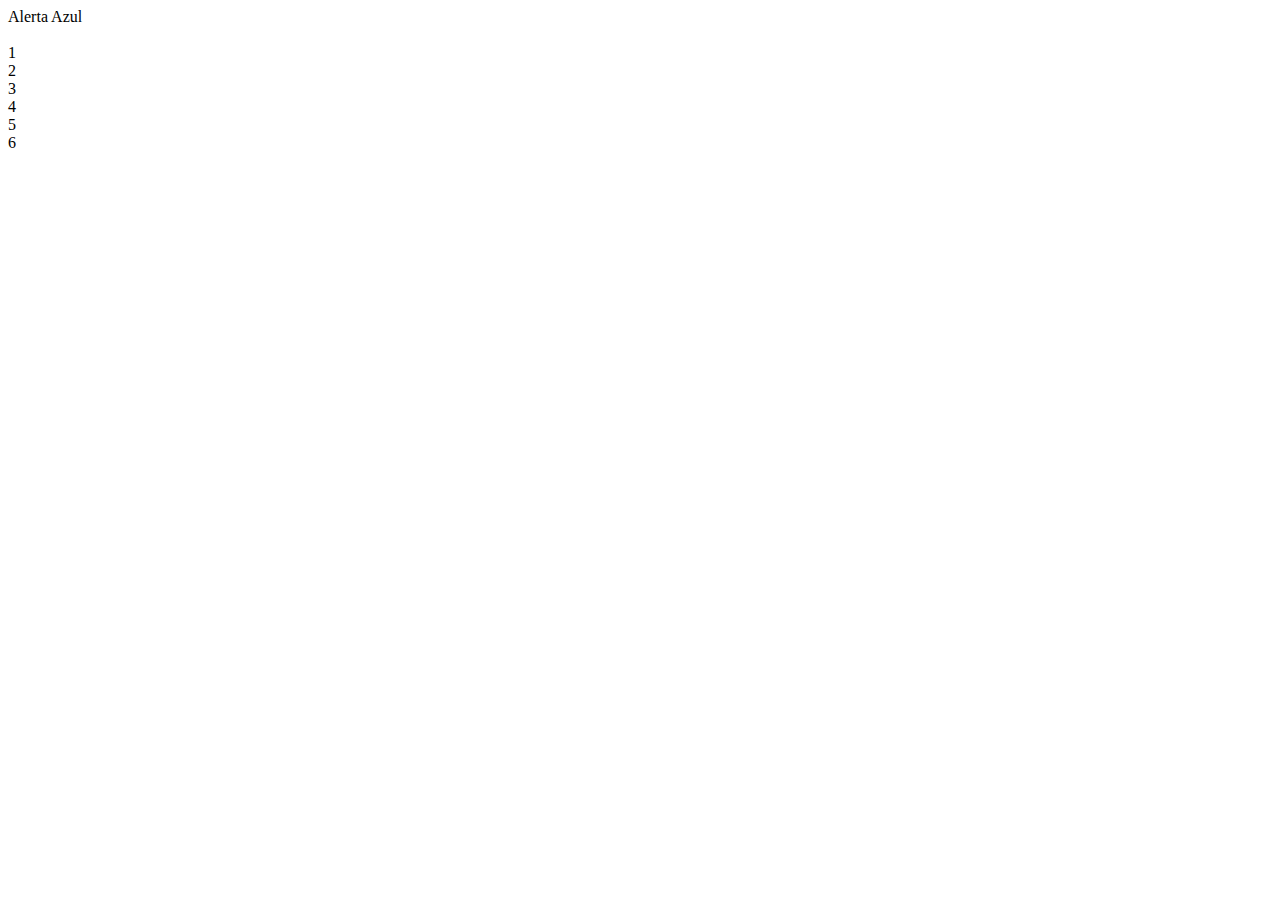
<file: digitalhouse/ctd/2-front-1/aula22/index.html>
<!DOCTYPE html>
<html lang="pt-br">
<head>
    <!-- Meta tags Obrigatórias -->
    <meta charset="utf-8">
    <meta name="viewport" content="width=device-width, initial-scale=1, shrink-to-fit=no">    
    <title>Aula 22 - Bootstrap (v4.1.3)</title>
    <!-- Estilos dos componentes Bootstrap -->
    <link rel="stylesheet" href="https://stackpath.bootstrapcdn.com/bootstrap/4.1.3/css/bootstrap.min.css" integrity="sha384-MCw98/SFnGE8fJT3GXwEOngsV7Zt27NXFoaoApmYm81iuXoPkFOJwJ8ERdknLPMO" crossorigin="anonymous">
</head>
<body>
    <!-- Sistema de Grid(s) e Responsividade -->
    <!-- 1. Elemento pai para controlar o número de linhas -->
    <div class="container">
        <!-- 2. Elemento filho para controlar o número de colunas -->
        <div class="row">
            <!-- 3. Elemento neto representando as colunas -->
            <!--        celular tablet    desktop    telas maiores -->
            <div class="col-12  col-md-6  col-lg-3   col-xl-1">
                <!-- Trabalhando com Componente(s) -->
                <div class="alert alert-primary">Alerta Azul</div>
            </div>
        </div>
        <br>
        <div class="row">
            <div class="col-12 col-lg-2">1</div>
            <div class="col-12 col-lg-2">2</div>
            <div class="col-12 col-lg-2">3</div>
            <div class="col-12 col-lg-2">4</div>
            <div class="col-12 col-lg-2">5</div>
            <div class="col-12 col-lg-2">6</div>
        </div>
    </div>

    <!-- Script(s) do Bootstrap e bibliotecas obritatórias -->
    <!-- jQuery primeiro, depois Popper.js, depois Bootstrap JS -->
    <script src="https://code.jquery.com/jquery-3.3.1.slim.min.js" integrity="sha384-q8i/X+965DzO0rT7abK41JStQIAqVgRVzpbzo5smXKp4YfRvH+8abtTE1Pi6jizo" crossorigin="anonymous"></script>
    <script src="https://cdnjs.cloudflare.com/ajax/libs/popper.js/1.14.3/umd/popper.min.js" integrity="sha384-ZMP7rVo3mIykV+2+9J3UJ46jBk0WLaUAdn689aCwoqbBJiSnjAK/l8WvCWPIPm49" crossorigin="anonymous"></script>
    <script src="https://stackpath.bootstrapcdn.com/bootstrap/4.1.3/js/bootstrap.min.js" integrity="sha384-ChfqqxuZUCnJSK3+MXmPNIyE6ZbWh2IMqE241rYiqJxyMiZ6OW/JmZQ5stwEULTy" crossorigin="anonymous"></script>
</body>
</html>
</file>
<file: digitalhouse/ctd/2-front-1/aula07/style.css>
/* Experiência em celular primeiro - Mobile first */

* {
    font-family: Arial, Helvetica, sans-serif;
}

body {
    background-color: black;
    color: white;
}

.cabecalho {
    overflow: hidden;
    height: 350px;
    width: 100%;
}

.cabecalho__imagem {

}

.conteudo {
    text-align: center;
}

.conteudo__titulo {
    background-color: #BE9B62;
    display: inline-block;
    padding: 2px 5px;
    text-transform: uppercase;
}

.conteudo__corpo {
    font-size: 18px;
    line-height: 1.8em;
    padding: 50px 25px;
    text-align: left;
}

/* Experiência no desktop */

/* Experiência em outros dispositivos - Exemplo: Impressora */
</file>
<file: digitalhouse/ctd/2-front-1/aula16/style.css>
body {
    box-sizing: border-box; 
    font-family: Arial, Helvetica, sans-serif;
}

.conteudo {
    background-color: antiquewhite;
    border: 2px solid gray;
    border-radius: 10px;
    margin: 0 auto;
    max-width: 480px;
    padding: 25px;
    text-align: center;
}
</file>
<file: digitalhouse/ctd/2-front-1/aula17/style.css>
body {
  font-family: Arial, Helvetica, sans-serif;
}

.conteudo {
  border: 1px solid lightgray;
  padding: 50px;
  margin: 0 auto;
  max-width: 380px;
}

.conteudo__sessao {
  border: 1px solid lightgray;
  padding: 25px;
  margin: 10px 0;
}

.botao {
  background-color: black;
  border-radius: 5px;
  color: white;
  display: block;
  padding: 10px 25px;
  text-decoration: none;
  text-align: center;
}

.bola {
  background-color: red;
  border-radius: 100%;
  height: 50px;
  width: 50px;
}
</file>
<file: digitalhouse/ctd/2-front-1/aula18/style.css>
* {
    box-sizing: border-box;
}

body {
    font-family: Arial, Helvetica, sans-serif;
    padding: 50px 10px;
}

.conteudo {
    border: 5px solid gray;
    padding: 25px;
    margin: 0 auto;
    max-width: 1280px;
}

.conteudo__titulo {
    font-size: 32px;
}

.conteudo__subtitulo {
    font-size: 24px;
    text-align: center;
}

.conteudo-flexivel {
    border: 5px solid orangered;
    padding: 25px;
    margin: 0 auto;
}

.conteudo-flexivel__item {
    background-color: orange;
    border-radius: 10px;
    font-size: 18px;
    font-weight: 900;
    padding: 10px;
    text-align: center;
}
</file>
<file: digitalhouse/ctd/2-front-1/aula19/style.css>
* {
    box-sizing: border-box;
}

body {
    font-family: Arial, Helvetica, sans-serif;
    padding: 50px 10px;
}

.conteudo {
    border: 5px solid gray;
    padding: 25px;
    margin: 0 auto;
    max-width: 1280px;
}

.conteudo__titulo {
    font-size: 32px;
}

.conteudo__subtitulo {
    font-size: 24px;
    text-align: center;
}

.conteudo-flexivel {
    border: 5px solid orange;
    padding: 25px;
    margin: 0 auto;
}

.conteudo-flexivel__item {
    background-color: greenyellow;
    border-radius: 10px;
    font-size: 18px;
    font-weight: 900;
    padding: 10px;
    text-align: center;
}
</file>
<file: digitalhouse/ctd/2-front-1/aula20/style.css>
body {
    font-family: Arial, Helvetica, sans-serif;
}

.conteudo {
    border: 5px solid gray;
    padding: 25px;
    margin: 0 auto;
    max-width: 1200px;
}

.sessao__titulo {
    text-align: center;
}

.grade {
    border: 5px solid orange;
    padding: 20px;
}

.grade__item {
    align-items: center;
    background-color: greenyellow;
    border-radius: 5px;
    font-weight: 900;
    display: flex;
    justify-content: center;
    padding: 5px;
    text-align: center;
}
</file>
<file: digitalhouse/ctd/2-front-1/aula21/style.css>
/* 
            2. Componentes 
        */


        /*
            Navbar
        */
        .c-navbar {
            align-items: center;
            display: flex;
            gap: 50px;
            padding: 25px 0;
            justify-content: flex-start;
        }

        /*
            Nav
        */
        .c-nav {
            display: flex;
            gap: 25px;
            font-size: 18px;
        }

        .c-nav__item {
            color: inherit;
            font-size: 1em;
            text-decoration: none;
        }


        /*
            Botão
        */

        .c-btn {
            background-color: rgb(59,130,246);
            border-radius: 5px;
            color: rgb(255, 255, 255);
            font-size: 1rem;
            padding: 15px 25px;
            text-decoration: none;
        }

        .c-btn--large {
            font-size: 1.2rem;
        }

        .c-jumbotron {
            font-size: 24px;
        }

        .c-title {
            display: block;
            font-size: 1.77em;
            font-weight: 900;
        }

        .c-lead {
            display: block;
            font-size: 1em;
        }

        /* 3. Utilitários */

        /* 
            Margem
        */

        .u-m-0 {
            margin: 0;
        }

        .u-m-1 {
            margin: 5px;
        }

        .u-m-2 {
            margin: 10px;
        }

        .u-m-3 {
            margin: 15px;
        }

        .u-m-4 {
            margin: 20px;
        }

        .u-m-5 {
            margin: 25px;
        }


        .u-mt-1 {
            margin-top: 5px;
        }

        .u-mt-2 {
            margin-top: 10px;
        }

        .u-mt-3 {
            margin-top: 15px;
        }

        .u-mt-4 {
            margin-top: 20px;
        }

        .u-mt-5 {
            margin-top: 25px;
        }

        .u-mb-1 {
            margin-bottom: 5px;
        }

        .u-mb-2 {
            margin-bottom: 10px;
        }

        .u-mb-3 {
            margin-bottom: 15px;
        }

        .u-mb-4 {
            margin-bottom: 20px;
        }

        .u-mb-5 {
            margin-bottom: 25px;
        }

        /* 
            Espaçamento externo
        */

        .u-p-0 {
            padding: 0;
        }

        .u-p-1 {
            padding: 5px;
        }

        .u-p-2 {
            padding: 10px;
        }

        .u-p-3 {
            padding: 15px;
        }

        .u-p-4 {
            padding: 20px;
        }

        .u-p-5 {
            padding: 25px;
        }


        .u-pt-1 {
            padding-top: 5px;
        }

        .u-pt-2 {
            padding-top: 10px;
        }

        .u-pt-3 {
            padding-top: 15px;
        }

        .u-pt-4 {
            padding-top: 20px;
        }

        .u-pt-5 {
            padding-top: 25px;
        }

        .u-pb-1 {
            padding-bottom: 5px;
        }

        .u-pb-2 {
            padding-bottom: 10px;
        }

        .u-pb-3 {
            padding-bottom: 15px;
        }

        .u-pb-4 {
            padding-bottom: 20px;
        }

        .u-pb-5 {
            padding-bottom: 25px;
        }

        /*
            Radio da borda
        */

        .u-rounded {
            border-radius: 10px;
        }
</file>
